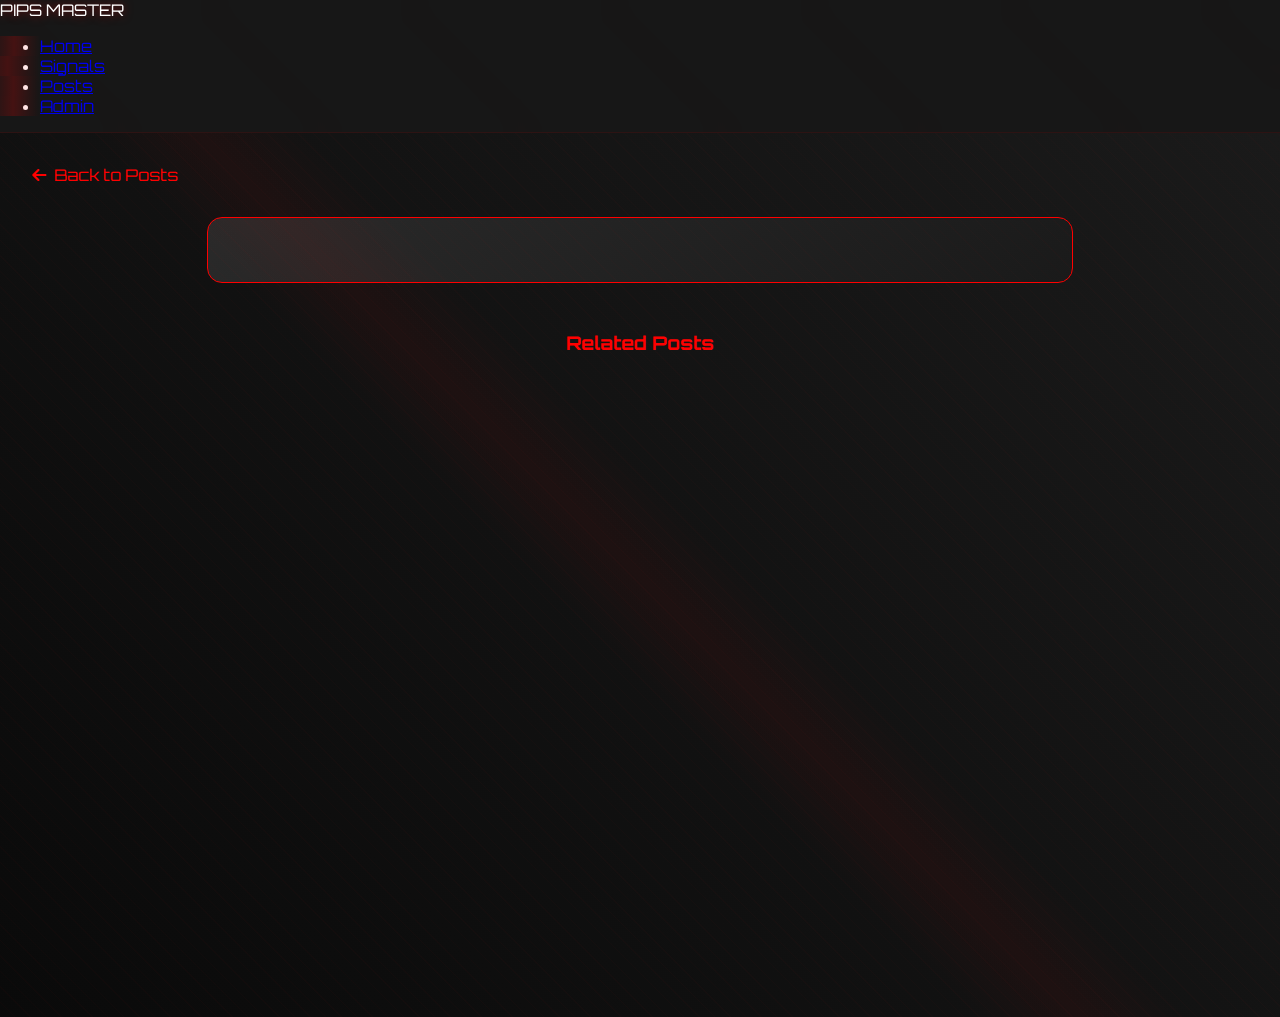
<file: pmas/blog-post.html>
<!DOCTYPE html>
<html lang="en">
<head>
    <meta charset="UTF-8">
    <meta name="viewport" content="width=device-width, initial-scale=1.0">
    <title>PIPS MASTER - Blog Post</title>
    <link href="https://fonts.googleapis.com/css2?family=Orbitron:wght@400;700&display=swap" rel="stylesheet">
    <link rel="stylesheet" href="styles.css">
    <link rel="stylesheet" href="https://cdnjs.cloudflare.com/ajax/libs/font-awesome/6.0.0/css/all.css">
</head>
<body>
    <!-- Navigation bar -->
    <nav class="navbar effectcss">
        <div class="logo">PIPS MASTER</div>
        <ul class="nav-links">
            <li><a href="index.html">Home</a></li>
            <li><a href="signals.html">Signals</a></li>
            <li><a href="blog.html" class="active">Posts</a></li>
            <li><a href="admin-login.html">Admin</a></li>
        </ul>
    </nav>

    <article class="blog-post-page">
        <div class="section-overlay"></div>
        
        <!-- Back Button -->
        <a href="blog.html" class="back-btn">
            <i class="fas fa-arrow-left"></i> Back to Posts
        </a>

        <!-- Blog Post Content -->
        <div class="blog-post-container" id="blogPost">
            <!-- Dynamically populated -->
        </div>

        <!-- Related Posts -->
        <div class="related-posts">
            <h3>Related Posts</h3>
            <div class="related-posts-grid" id="relatedPosts">
                <!-- Dynamically populated -->
            </div>
        </div>

        <!-- Loading Indicator -->
        <div class="loading-spinner">
            <div class="spinner"></div>
            <p>Loading post...</p>
        </div>
    </article>

    <script type="module" src="firebase-config.js"></script>
    <script type="module" src="blog-post.js"></script>
</body>
</html>
</file>
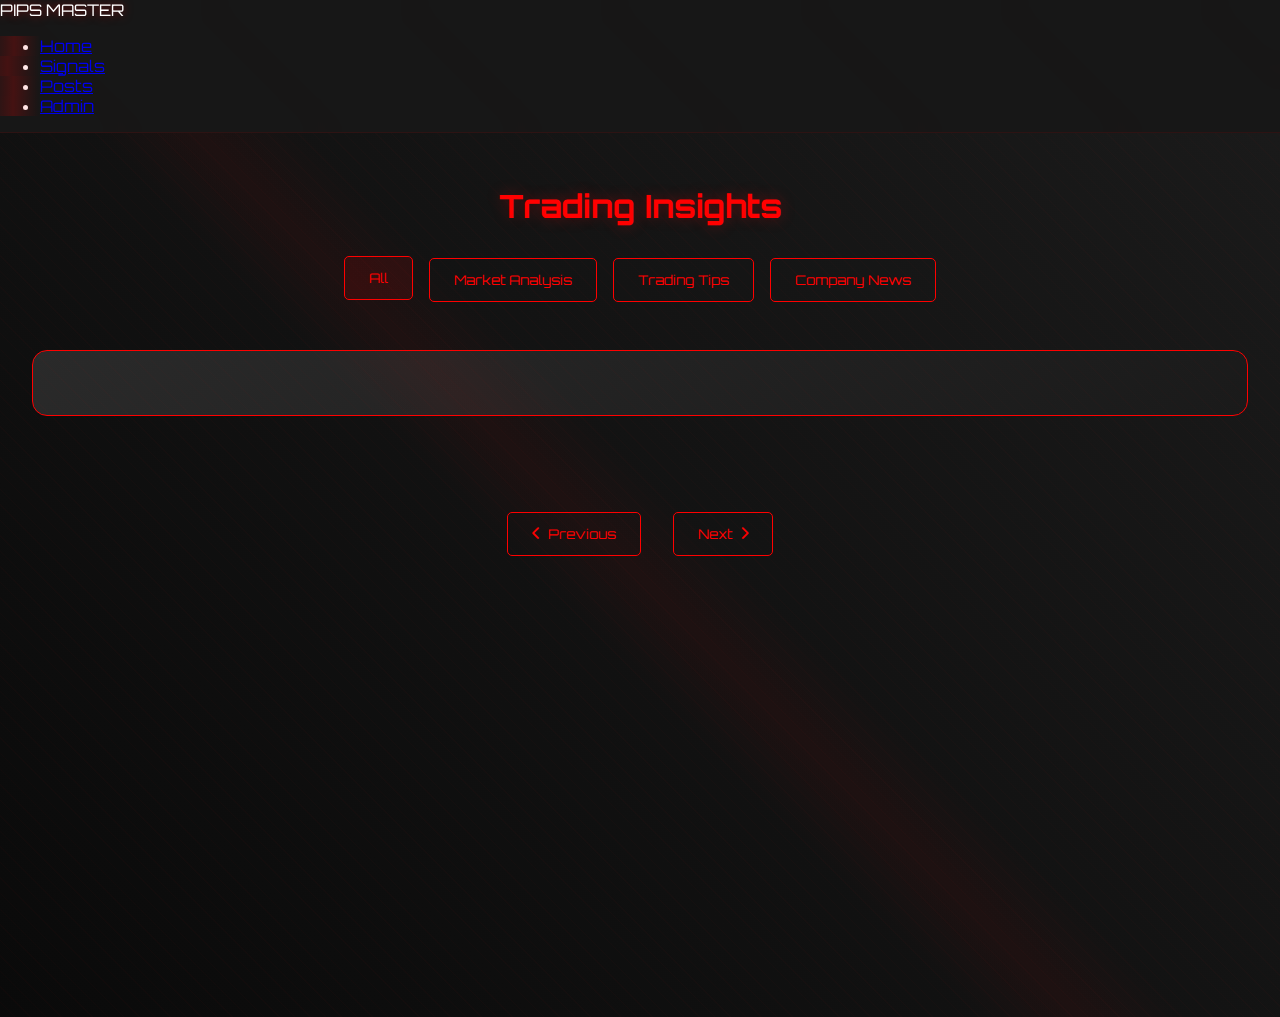
<file: pmas/blog.html>
<!DOCTYPE html>
<html lang="en">
<head>
    <meta charset="UTF-8">
    <meta name="viewport" content="width=device-width, initial-scale=1.0">
    <title>PIPS MASTER - Trading Insights</title>
    <link href="https://fonts.googleapis.com/css2?family=Orbitron:wght@400;700&display=swap" rel="stylesheet">
    <link rel="stylesheet" href="styles.css">
    <link rel="stylesheet" href="https://cdnjs.cloudflare.com/ajax/libs/font-awesome/6.0.0/css/all.css">
</head>
<body>
    <!-- Navigation bar -->
    <nav class="navbar effectcss">
        <div class="logo">PIPS MASTER</div>
        <ul class="nav-links">
            <li><a href="index.html">Home</a></li>
            <li><a href="signals.html">Signals</a></li>
            <li><a href="#" class="active">Posts</a></li>
            <li><a href="admin-login.html">Admin</a></li>
        </ul>
    </nav>

    <section class="blog-page">
        <div class="section-overlay"></div>
        
        <!-- Blog Header -->
        <div class="blog-header">
            <h1>Trading Insights</h1>
            <div class="blog-categories">
                <button class="category-btn active" data-category="all">All</button>
                <button class="category-btn" data-category="analysis">Market Analysis</button>
                <button class="category-btn" data-category="tips">Trading Tips</button>
                <button class="category-btn" data-category="news">Company News</button>
            </div>
        </div>

        <!-- Featured Post -->
        <div class="featured-post" id="featuredPost">
            <!-- Dynamically populated -->
        </div>

        <!-- Blog Grid -->
        <div class="blog-grid" id="blogGrid">
            <!-- Dynamically populated -->
        </div>

        <!-- Pagination -->
        <div class="pagination">
            <button class="pagination-btn" id="prevPage">
                <i class="fas fa-chevron-left"></i> Previous
            </button>
            <div class="page-numbers" id="pageNumbers">
                <!-- Dynamically populated -->
            </div>
            <button class="pagination-btn" id="nextPage">
                Next <i class="fas fa-chevron-right"></i>
            </button>
        </div>

        <!-- Loading Indicator -->
        <div class="loading-spinner">
            <div class="spinner"></div>
            <p>Loading posts...</p>
        </div>
    </section>

    <script type="module" src="firebase-config.js"></script>
    <script type="module" src="blog.js"></script>
</body>
</html>
</file>
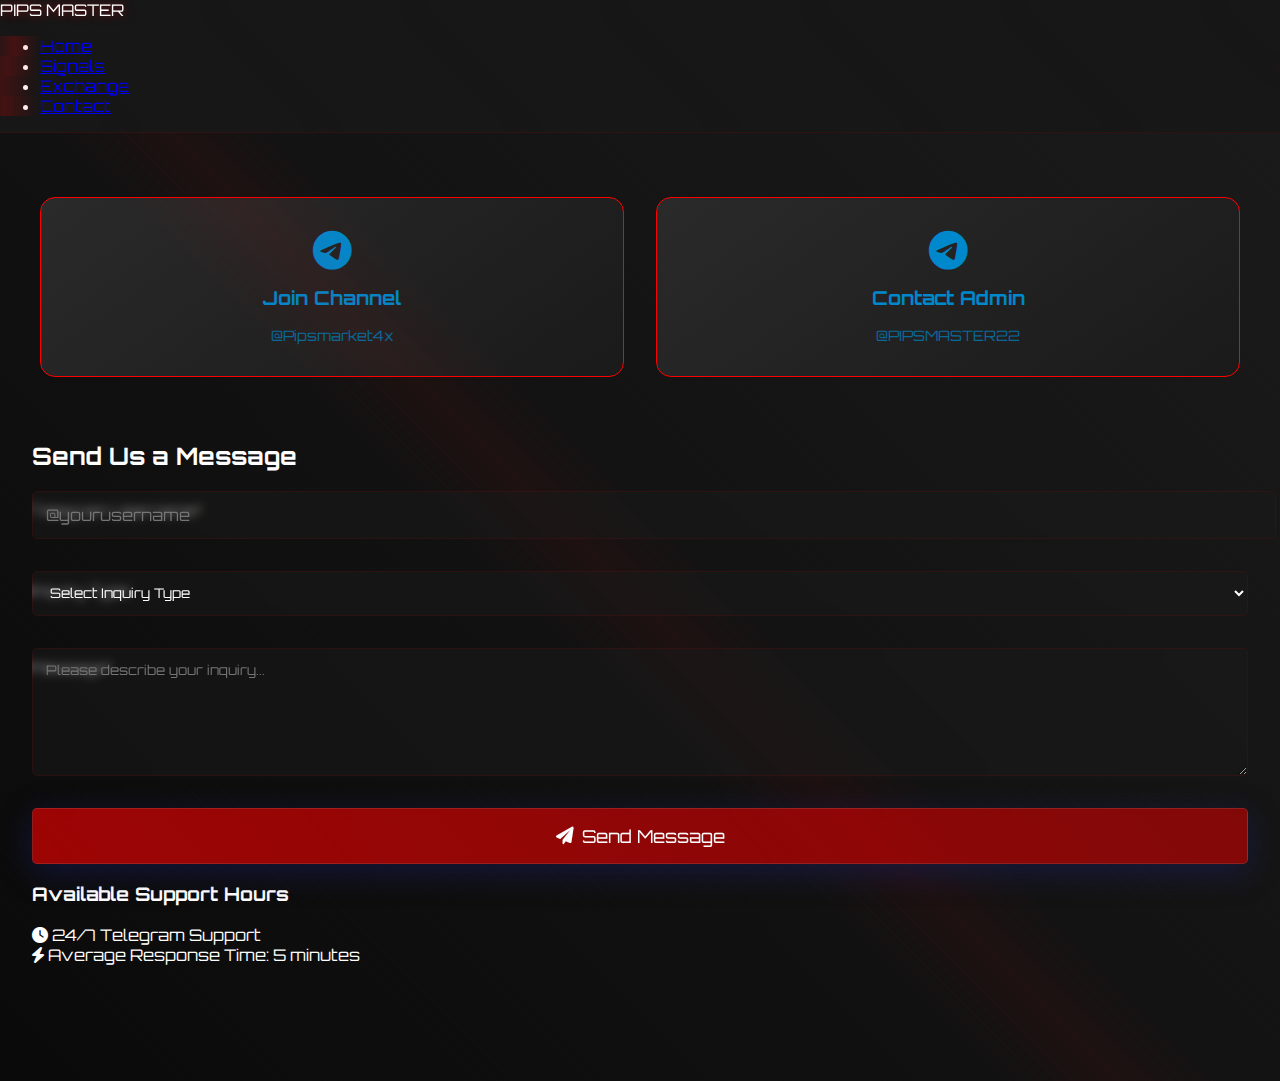
<file: pmas/contact.html>
<!DOCTYPE html>
<html lang="en">
<head>
    <meta charset="UTF-8">
    <meta name="viewport" content="width=device-width, initial-scale=1.0">
    <title>PIPS MASTER - Contact Us</title>
    <link href="https://fonts.googleapis.com/css2?family=Orbitron:wght@400;700&display=swap" rel="stylesheet">
    <link rel="stylesheet" href="styles.css">
    <link rel="stylesheet" href="https://cdnjs.cloudflare.com/ajax/libs/font-awesome/6.0.0/css/all.css">
</head>
<body>
    <!-- Navigation bar -->
    <nav class="navbar effectcss">
        <div class="logo">PIPS MASTER</div>
        <ul class="nav-links">
            <li><a href="index.html">Home</a></li>
            <li><a href="signals.html">Signals</a></li>
            <li><a href="exchange.html">Exchange</a></li>
            <li><a href="#" class="active">Contact</a></li>
        </ul>
    </nav>

    <section class="contact-page">
        <div class="section-overlay"></div>
        
        <!-- Quick Contact Options -->
        <div class="quick-contact">
            <a href="https://t.me/Pipsmarket4x" target="_blank" class="contact-option telegram">
                <i class="fab fa-telegram"></i>
                <span>Join Channel</span>
                <small>@Pipsmarket4x</small>
            </a>
            <a href="https://t.me/PIPSMASTER22" target="_blank" class="contact-option telegram">
                <i class="fab fa-telegram"></i>
                <span>Contact Admin</span>
                <small>@PIPSMASTER22</small>
            </a>
        </div>

        <!-- Inquiry Form -->
        <div class="inquiry-section">
            <h2>Send Us a Message</h2>
            <form id="inquiryForm" class="inquiry-form">
                <div class="form-group">
                    <label>Telegram Username*</label>
                    <input type="text" id="telegramUsername" required 
                           placeholder="@yourusername">
                </div>
                
                <div class="form-group">
                    <label>Inquiry Type</label>
                    <select id="inquiryType" required>
                        <option value="">Select Inquiry Type</option>
                        <option value="signals">Trading Signals</option>
                        <option value="account">Account Management</option>
                        <option value="exchange">Exchange Services</option>
                        <option value="support">Technical Support</option>
                        <option value="other">Other</option>
                    </select>
                </div>

                <div class="form-group">
                    <label>Message*</label>
                    <textarea id="message" rows="5" required 
                             placeholder="Please describe your inquiry..."></textarea>
                </div>

                <button type="submit" class="submit-btn">
                    <i class="fas fa-paper-plane"></i> Send Message
                </button>
            </form>
        </div>

        <!-- Contact Information -->
        <div class="contact-info">
            <h3>Available Support Hours</h3>
            <div class="support-hours">
                <div class="time-slot">
                    <i class="fas fa-clock"></i>
                    <span>24/7 Telegram Support</span>
                </div>
                <div class="response-time">
                    <i class="fas fa-bolt"></i>
                    <span>Average Response Time: 5 minutes</span>
                </div>
            </div>
        </div>
    </section>

    <script type="module" src="firebase-config.js"></script>
    <script type="module" src="contact.js"></script>
</body>
</html>
</file>
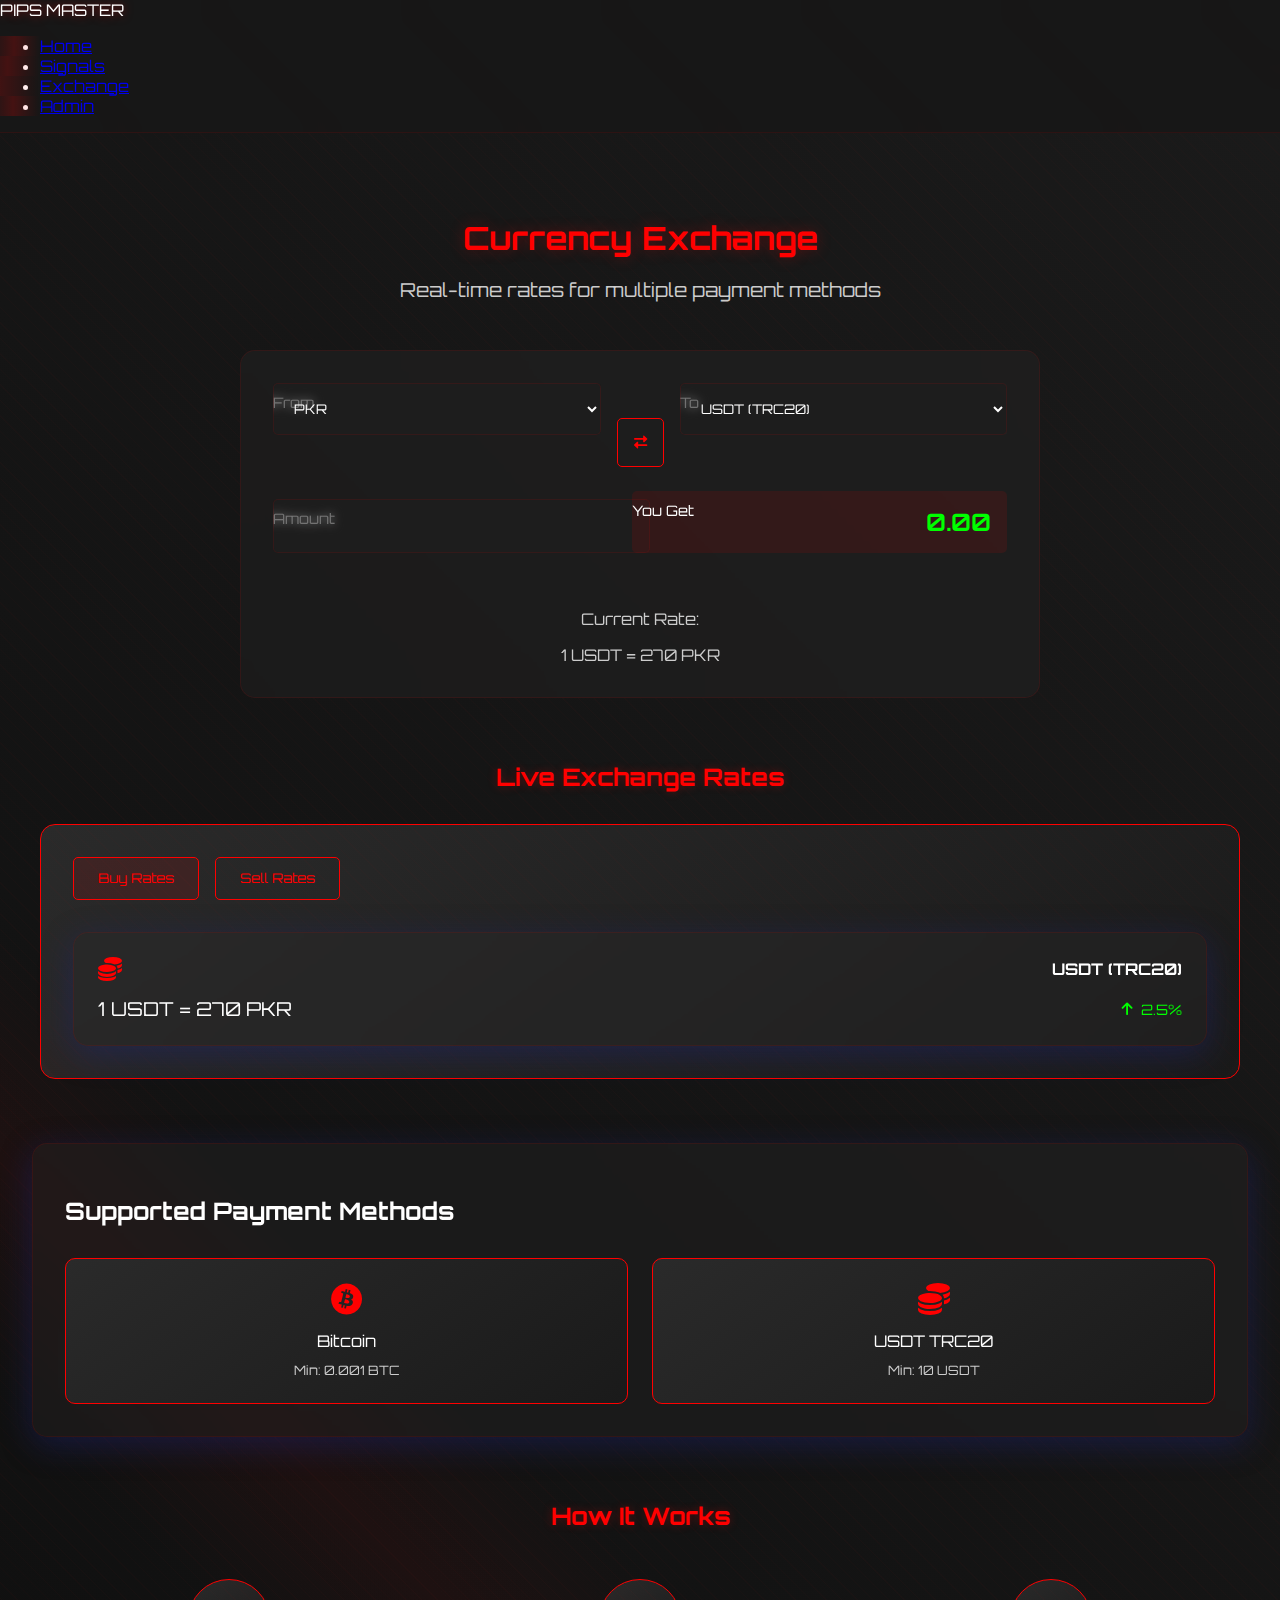
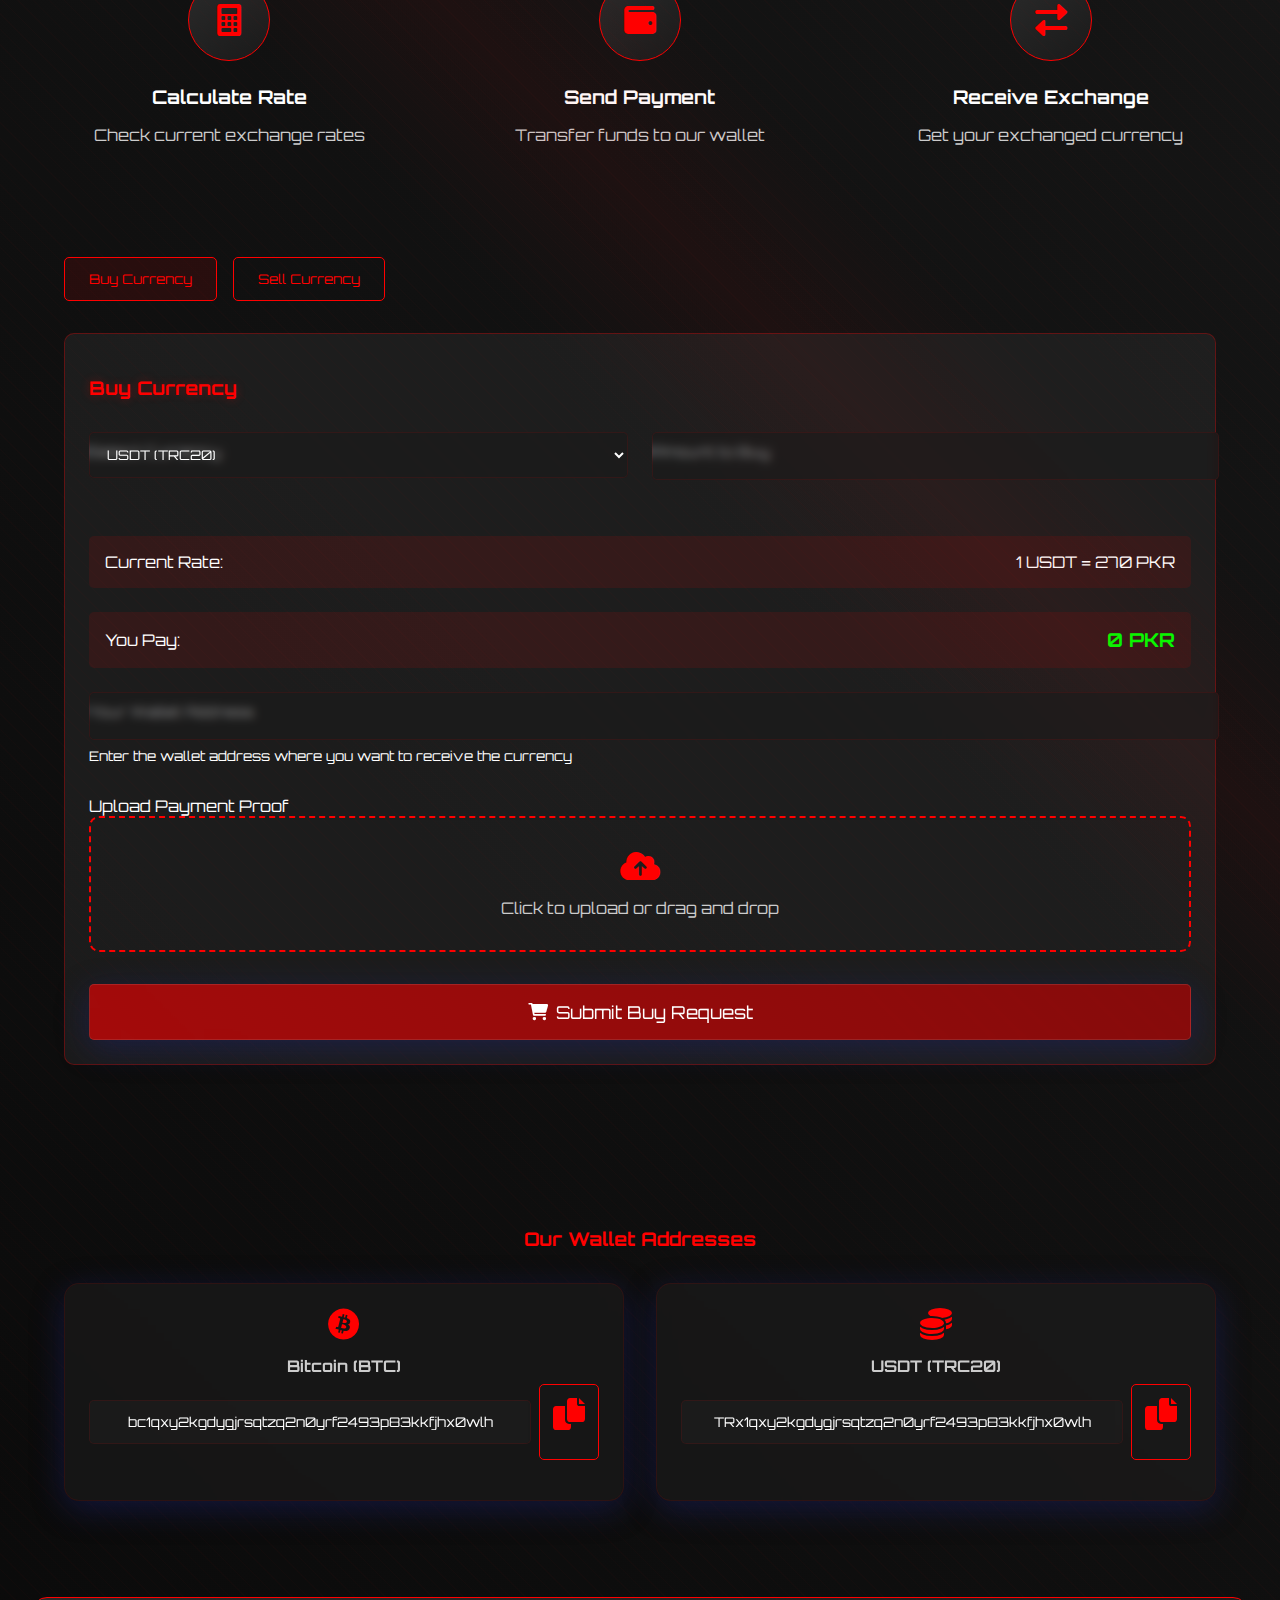
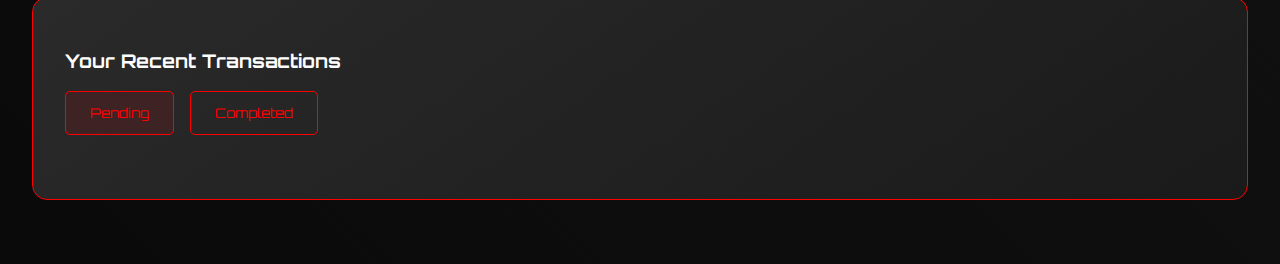
<file: pmas/exchange.html>
<!DOCTYPE html>
<html lang="en">
<head>
    <meta charset="UTF-8">
    <meta name="viewport" content="width=device-width, initial-scale=1.0">
    <title>PIPS MASTER - Exchange Rates</title>
    <link href="https://fonts.googleapis.com/css2?family=Orbitron:wght@400;700&display=swap" rel="stylesheet">
    <link rel="stylesheet" href="styles.css">
    <link rel="stylesheet" href="https://cdnjs.cloudflare.com/ajax/libs/font-awesome/6.0.0/css/all.css">
</head>
<body>
    <!-- Navigation bar -->
    <nav class="navbar effectcss">
        <div class="logo">PIPS MASTER</div>
        <ul class="nav-links">
            <li><a href="index.html">Home</a></li>
            <li><a href="signals.html">Signals</a></li>
            <li><a href="#" class="active">Exchange</a></li>
            <li><a href="admin-login.html">Admin</a></li>
        </ul>
    </nav>

    <section class="exchange-page">
        <div class="section-overlay"></div>
        
        <!-- Exchange Header -->
        <div class="exchange-header">
            <h1>Currency Exchange</h1>
            <p>Real-time rates for multiple payment methods</p>
        </div>

        <!-- Exchange Calculator -->
        <div class="exchange-calculator">
            <div class="calculator-container">
                <div class="exchange-form">
                    <div class="form-row">
                        <div class="form-group">
                            <label>From</label>
                            <select id="fromCurrency" required>
                                <option value="PKR">PKR</option>
                                <option value="USDT">USDT (TRC20)</option>
                                <option value="BTC">BTC</option>
                            </select>
                        </div>
                        <button class="swap-btn" id="swapCurrencies">
                            <i class="fas fa-exchange-alt"></i>
                        </button>
                        <div class="form-group">
                            <label>To</label>
                            <select id="toCurrency" required>
                                <option value="USDT">USDT (TRC20)</option>
                                <option value="PKR">PKR</option>
                                <option value="BTC">BTC</option>
                            </select>
                        </div>
                    </div>
                    <div class="form-row">
                        <div class="form-group">
                            <label>Amount</label>
                            <input type="number" id="amount" step="any" required>
                        </div>
                        <div class="form-group result">
                            <label>You Get</label>
                            <div class="result-amount" id="result">0.00</div>
                        </div>
                    </div>
                    <div class="rate-info">
                        <span>Current Rate:</span>
                        <span id="currentRate">1 USDT = 270 PKR</span>
                    </div>
                </div>
            </div>
        </div>

        <!-- Live Rates Table -->
        <div class="rates-section">
            <h2>Live Exchange Rates</h2>
            <div class="rates-container">
                <div class="rates-tabs">
                    <button class="tab-btn active" data-tab="buy">Buy Rates</button>
                    <button class="tab-btn" data-tab="sell">Sell Rates</button>
                </div>
                <div class="rates-content">
                    <div class="tab-content active" id="buyRates">
                        <div class="rate-card">
                            <div class="rate-header">
                                <i class="fas fa-coins"></i>
                                <span>USDT (TRC20)</span>
                            </div>
                            <div class="rate-body">
                                <div class="rate-value">1 USDT = 270 PKR</div>
                                <div class="rate-trend up">
                                    <i class="fas fa-arrow-up"></i>
                                    <span>2.5%</span>
                                </div>
                            </div>
                        </div>
                        <!-- More rate cards -->
                    </div>
                    <div class="tab-content" id="sellRates">
                        <!-- Sell rate cards will be populated here -->
                    </div>
                </div>
            </div>
        </div>

        <!-- Payment Methods -->
        <div class="payment-methods">
            <h2>Supported Payment Methods</h2>
            <div class="methods-grid">
                <div class="method-card">
                    <i class="fab fa-bitcoin"></i>
                    <span>Bitcoin</span>
                    <small>Min: 0.001 BTC</small>
                </div>
                <div class="method-card">
                    <i class="fas fa-coins"></i>
                    <span>USDT TRC20</span>
                    <small>Min: 10 USDT</small>
                </div>
                <!-- Add more payment methods -->
            </div>
        </div>

        <!-- Exchange Process -->
        <div class="exchange-process">
            <h2>How It Works</h2>
            <div class="process-steps">
                <div class="step">
                    <div class="step-icon">
                        <i class="fas fa-calculator"></i>
                    </div>
                    <h3>Calculate Rate</h3>
                    <p>Check current exchange rates</p>
                </div>
                <div class="step">
                    <div class="step-icon">
                        <i class="fas fa-wallet"></i>
                    </div>
                    <h3>Send Payment</h3>
                    <p>Transfer funds to our wallet</p>
                </div>
                <div class="step">
                    <div class="step-icon">
                        <i class="fas fa-exchange-alt"></i>
                    </div>
                    <h3>Receive Exchange</h3>
                    <p>Get your exchanged currency</p>
                </div>
            </div>
        </div>

        <!-- Add this after the exchange calculator section -->
        <section class="transaction-section">
            <div class="transaction-tabs">
                <button class="tab-btn active" data-tab="buy">Buy Currency</button>
                <button class="tab-btn" data-tab="sell">Sell Currency</button>
            </div>

            <!-- Buy Form -->
            <div class="transaction-content active" id="buyForm">
                <div class="transaction-card">
                    <h3>Buy Currency</h3>
                    <form id="buyRequestForm" class="transaction-form">
                        <div class="form-row">
                            <div class="form-group">
                                <label>Select Currency</label>
                                <select id="buyCurrency" required>
                                    <option value="USDT">USDT (TRC20)</option>
                                    <option value="BTC">Bitcoin</option>
                                </select>
                            </div>
                            <div class="form-group">
                                <label>Amount to Buy</label>
                                <input type="number" id="buyAmount" step="any" required>
                            </div>
                        </div>
                        <div class="rate-display">
                            <span>Current Rate:</span>
                            <span id="buyRate">1 USDT = 270 PKR</span>
                        </div>
                        <div class="total-amount">
                            <span>You Pay:</span>
                            <span id="totalPay">0 PKR</span>
                        </div>
                        <div class="form-group">
                            <label>Your Wallet Address</label>
                            <input type="text" id="receivingWallet" required>
                            <small>Enter the wallet address where you want to receive the currency</small>
                        </div>
                        <div class="payment-proof">
                            <label>Upload Payment Proof</label>
                            <div class="upload-area" id="buyProofUpload">
                                <i class="fas fa-cloud-upload-alt"></i>
                                <span>Click to upload or drag and drop</span>
                                <input type="file" accept="image/*" required>
                            </div>
                        </div>
                        <button type="submit" class="submit-btn">
                            <i class="fas fa-shopping-cart"></i> Submit Buy Request
                        </button>
                    </form>
                </div>
            </div>

            <!-- Sell Form -->
            <div class="transaction-content" id="sellForm">
                <div class="transaction-card">
                    <h3>Sell Currency</h3>
                    <form id="sellRequestForm" class="transaction-form">
                        <div class="form-row">
                            <div class="form-group">
                                <label>Select Currency</label>
                                <select id="sellCurrency" required>
                                    <option value="USDT">USDT (TRC20)</option>
                                    <option value="BTC">Bitcoin</option>
                                </select>
                            </div>
                            <div class="form-group">
                                <label>Amount to Sell</label>
                                <input type="number" id="sellAmount" step="any" required>
                            </div>
                        </div>
                        <div class="rate-display">
                            <span>Current Rate:</span>
                            <span id="sellRate">1 USDT = 268 PKR</span>
                        </div>
                        <div class="total-amount">
                            <span>You Receive:</span>
                            <span id="totalReceive">0 PKR</span>
                        </div>
                        <div class="form-group">
                            <label>Your Bank Details</label>
                            <select id="bankType" required>
                                <option value="">Select Bank/Payment Method</option>
                                <option value="bank">Bank Transfer</option>
                                <option value="jazzcash">JazzCash</option>
                                <option value="easypaisa">EasyPaisa</option>
                            </select>
                        </div>
                        <div class="form-group">
                            <label>Account Number/IBAN</label>
                            <input type="text" id="accountNumber" required>
                        </div>
                        <div class="form-group">
                            <label>Account Holder Name</label>
                            <input type="text" id="accountName" required>
                        </div>
                        <div class="payment-proof">
                            <label>Upload Transaction Proof</label>
                            <div class="upload-area" id="sellProofUpload">
                                <i class="fas fa-cloud-upload-alt"></i>
                                <span>Click to upload or drag and drop</span>
                                <input type="file" accept="image/*" required>
                            </div>
                        </div>
                        <button type="submit" class="submit-btn">
                            <i class="fas fa-dollar-sign"></i> Submit Sell Request
                        </button>
                    </form>
                </div>
            </div>
        </section>

        <!-- Add this section to display company wallet addresses -->
        <section class="company-wallets">
            <h3>Our Wallet Addresses</h3>
            <div class="wallet-grid">
                <div class="wallet-card">
                    <i class="fab fa-bitcoin"></i>
                    <span class="wallet-label">Bitcoin (BTC)</span>
                    <div class="wallet-address">
                        <input type="text" value="bc1qxy2kgdygjrsqtzq2n0yrf2493p83kkfjhx0wlh" readonly>
                        <button class="copy-btn" data-clipboard-text="bc1qxy2kgdygjrsqtzq2n0yrf2493p83kkfjhx0wlh">
                            <i class="fas fa-copy"></i>
                        </button>
                    </div>
                </div>
                <div class="wallet-card">
                    <i class="fas fa-coins"></i>
                    <span class="wallet-label">USDT (TRC20)</span>
                    <div class="wallet-address">
                        <input type="text" value="TRx1qxy2kgdygjrsqtzq2n0yrf2493p83kkfjhx0wlh" readonly>
                        <button class="copy-btn" data-clipboard-text="TRx1qxy2kgdygjrsqtzq2n0yrf2493p83kkfjhx0wlh">
                            <i class="fas fa-copy"></i>
                        </button>
                    </div>
                </div>
            </div>
        </section>

        <!-- Add this section for users to see their own transactions -->
        <section class="user-transactions">
            <h3>Your Recent Transactions</h3>
            <div class="transactions-container">
                <div class="transaction-tabs">
                    <button class="tab-btn active" data-tab="pending">Pending</button>
                    <button class="tab-btn" data-tab="completed">Completed</button>
                </div>
                
                <div class="transaction-list" id="userTransactions">
                    <!-- Only user's transactions will be shown here -->
                </div>
            </div>
        </section>
    </section>

    <script type="module" src="firebase-config.js"></script>
    <script type="module" src="exchange.js"></script>
</body>
</html>
</file>
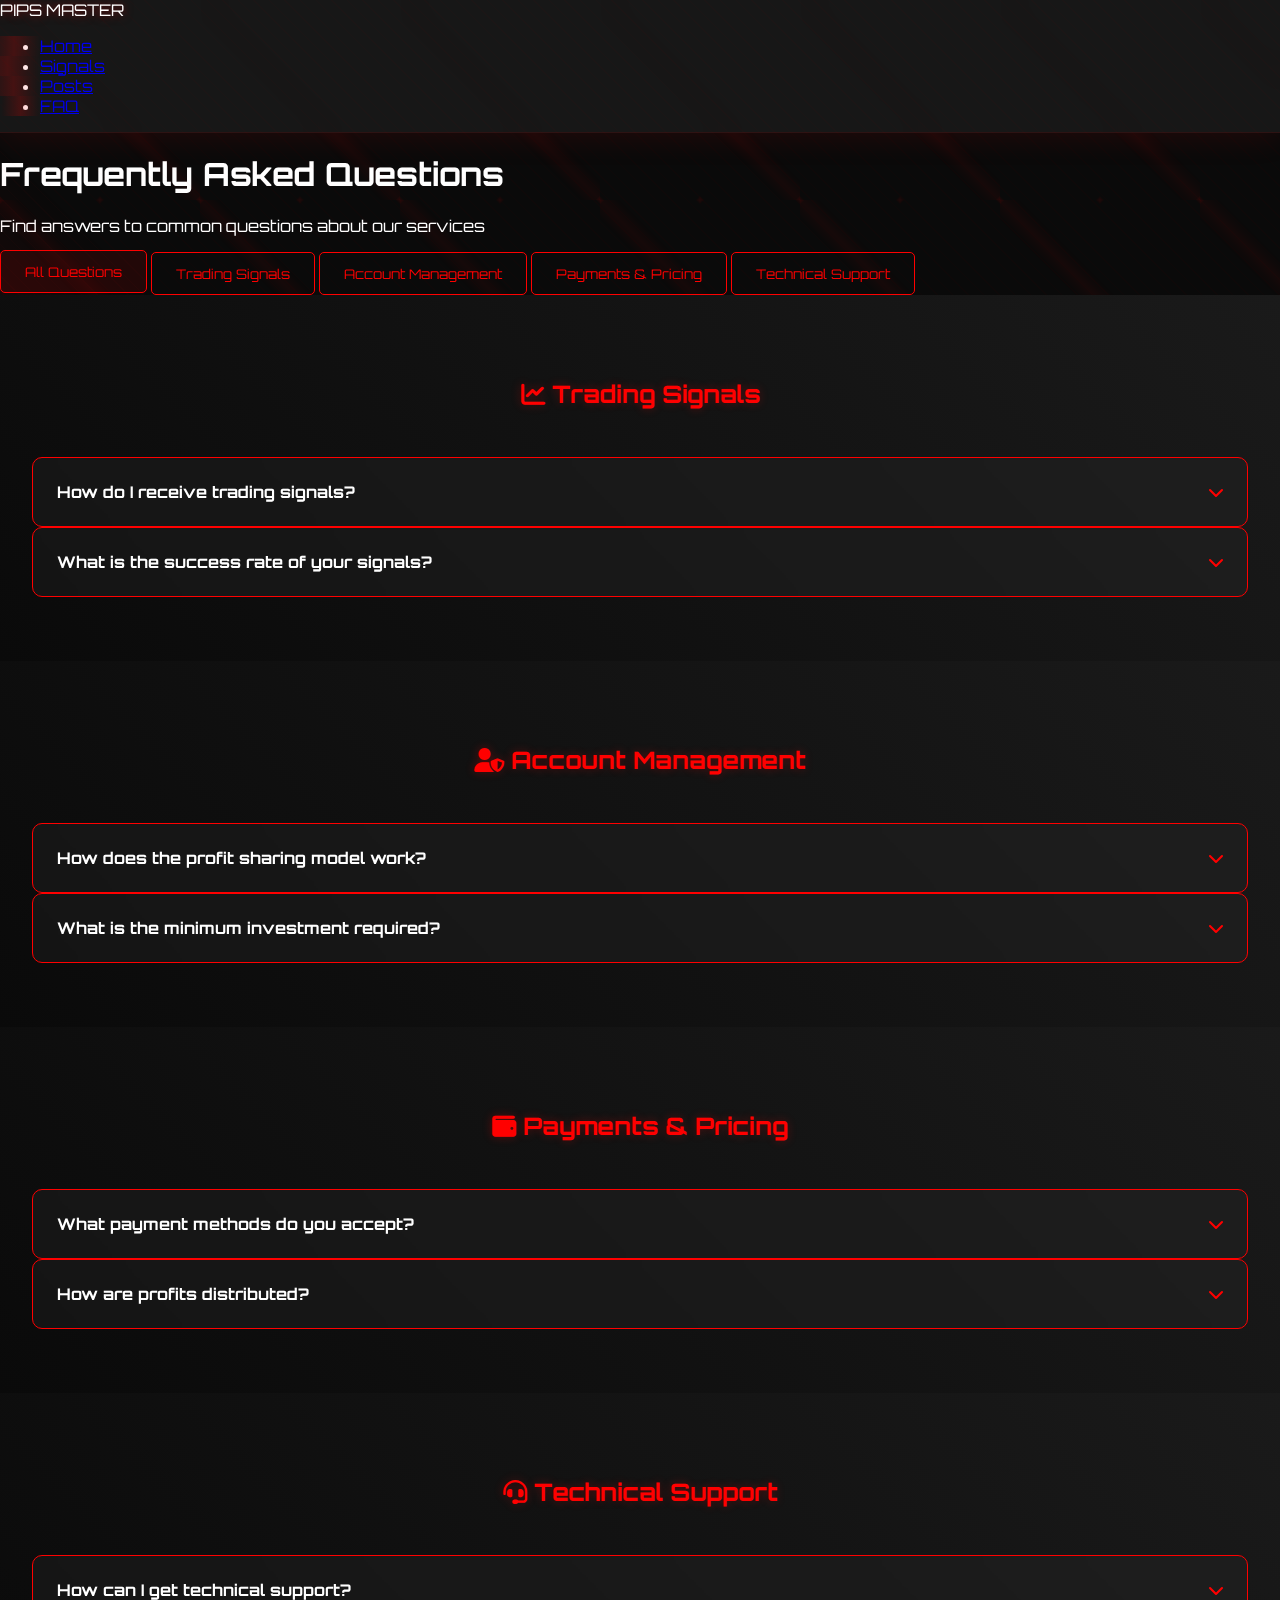
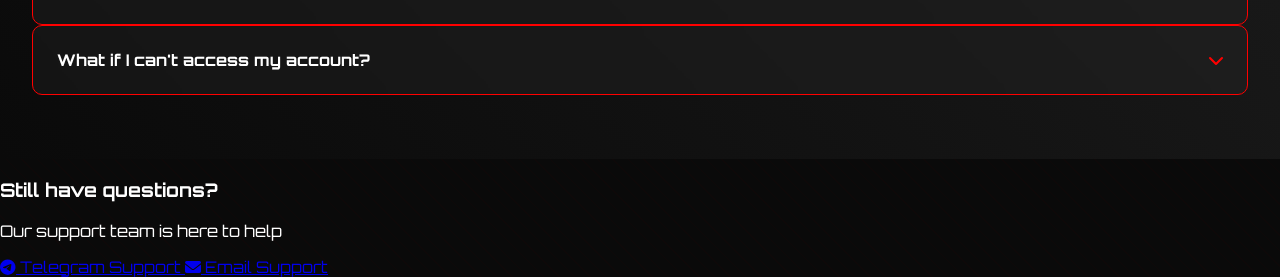
<file: pmas/faq.html>
<!DOCTYPE html>
<html lang="en">
<head>
    <meta charset="UTF-8">
    <meta name="viewport" content="width=device-width, initial-scale=1.0">
    <title>PIPS MASTER - FAQ</title>
    <link href="https://fonts.googleapis.com/css2?family=Orbitron:wght@400;700&display=swap" rel="stylesheet">
    <link rel="stylesheet" href="styles.css">
    <link rel="stylesheet" href="https://cdnjs.cloudflare.com/ajax/libs/font-awesome/6.0.0/css/all.css">
</head>
<body>
    <!-- Navigation bar -->
    <nav class="navbar effectcss">
        <div class="logo">PIPS MASTER</div>
        <ul class="nav-links">
            <li><a href="index.html">Home</a></li>
            <li><a href="signals.html">Signals</a></li>
            <li><a href="blog.html">Posts</a></li>
            <li><a href="#" class="active">FAQ</a></li>
        </ul>
    </nav>

    <section class="faq-page">
        <div class="section-overlay"></div>
        
        <!-- FAQ Header -->
        <div class="faq-header">
            <h1>Frequently Asked Questions</h1>
            <p>Find answers to common questions about our services</p>
        </div>

        <!-- FAQ Categories -->
        <div class="faq-categories">
            <button class="category-btn active" data-category="all">All Questions</button>
            <button class="category-btn" data-category="signals">Trading Signals</button>
            <button class="category-btn" data-category="account">Account Management</button>
            <button class="category-btn" data-category="payment">Payments & Pricing</button>
            <button class="category-btn" data-category="technical">Technical Support</button>
        </div>

        <!-- FAQ Content -->
        <div class="faq-content">
            <!-- Trading Signals Section -->
            <div class="faq-section" data-category="signals">
                <h2><i class="fas fa-chart-line"></i> Trading Signals</h2>
                <div class="faq-grid">
                    <div class="faq-item">
                        <div class="faq-question">
                            <span>How do I receive trading signals?</span>
                            <i class="fas fa-chevron-down"></i>
                        </div>
                        <div class="faq-answer">
                            <p>Trading signals are delivered instantly through our Telegram channel. Each signal includes:</p>
                            <ul>
                                <li>Entry price points</li>
                                <li>Multiple take profit levels</li>
                                <li>Stop loss recommendations</li>
                                <li>Technical analysis explanation</li>
                            </ul>
                        </div>
                    </div>

                    <div class="faq-item">
                        <div class="faq-question">
                            <span>What is the success rate of your signals?</span>
                            <i class="fas fa-chevron-down"></i>
                        </div>
                        <div class="faq-answer">
                            <p>Our signals maintain an average success rate of 85%. However, we always emphasize proper risk management and recommend following our suggested position sizing.</p>
                        </div>
                    </div>
                </div>
            </div>

            <!-- Account Management Section -->
            <div class="faq-section" data-category="account">
                <h2><i class="fas fa-user-shield"></i> Account Management</h2>
                <div class="faq-grid">
                    <div class="faq-item">
                        <div class="faq-question">
                            <span>How does the profit sharing model work?</span>
                            <i class="fas fa-chevron-down"></i>
                        </div>
                        <div class="faq-answer">
                            <p>Our profit-sharing model works on a 50-50 basis:</p>
                            <ul>
                                <li>We only earn when your account profits</li>
                                <li>Profit calculations are done monthly</li>
                                <li>No hidden fees or charges</li>
                                <li>Complete transparency in reporting</li>
                            </ul>
                        </div>
                    </div>

                    <div class="faq-item">
                        <div class="faq-question">
                            <span>What is the minimum investment required?</span>
                            <i class="fas fa-chevron-down"></i>
                        </div>
                        <div class="faq-answer">
                            <p>The minimum investment for account management is $1,000. This ensures adequate capital for proper risk management and optimal trading performance.</p>
                        </div>
                    </div>
                </div>
            </div>

            <!-- Payments & Pricing Section -->
            <div class="faq-section" data-category="payment">
                <h2><i class="fas fa-wallet"></i> Payments & Pricing</h2>
                <div class="faq-grid">
                    <div class="faq-item">
                        <div class="faq-question">
                            <span>What payment methods do you accept?</span>
                            <i class="fas fa-chevron-down"></i>
                        </div>
                        <div class="faq-answer">
                            <p>We accept multiple payment methods including:</p>
                            <ul>
                                <li>Cryptocurrencies (BTC, USDT)</li>
                                <li>E-wallets (Skrill, Neteller)</li>
                                <li>Local payment methods (PayTM, UPI, JazzCash)</li>
                                <li>Bank transfers</li>
                            </ul>
                        </div>
                    </div>

                    <div class="faq-item">
                        <div class="faq-question">
                            <span>How are profits distributed?</span>
                            <i class="fas fa-chevron-down"></i>
                        </div>
                        <div class="faq-answer">
                            <p>Profit distribution occurs monthly. You'll receive detailed reports of all trading activities and profits generated. Withdrawals can be processed through your preferred payment method.</p>
                        </div>
                    </div>
                </div>
            </div>

            <!-- Technical Support Section -->
            <div class="faq-section" data-category="technical">
                <h2><i class="fas fa-headset"></i> Technical Support</h2>
                <div class="faq-grid">
                    <div class="faq-item">
                        <div class="faq-question">
                            <span>How can I get technical support?</span>
                            <i class="fas fa-chevron-down"></i>
                        </div>
                        <div class="faq-answer">
                            <p>Technical support is available through multiple channels:</p>
                            <ul>
                                <li>24/7 Telegram support</li>
                                <li>Email support</li>
                                <li>Live chat during business hours</li>
                                <li>Direct phone support for premium clients</li>
                            </ul>
                        </div>
                    </div>

                    <div class="faq-item">
                        <div class="faq-question">
                            <span>What if I can't access my account?</span>
                            <i class="fas fa-chevron-down"></i>
                        </div>
                        <div class="faq-answer">
                            <p>If you're having trouble accessing your account, contact our support team immediately. We have dedicated staff to help resolve access issues quickly and securely.</p>
                        </div>
                    </div>
                </div>
            </div>
        </div>

        <!-- Contact Support -->
        <div class="faq-support">
            <h3>Still have questions?</h3>
            <p>Our support team is here to help</p>
            <div class="support-options">
                <a href="#" class="support-btn">
                    <i class="fab fa-telegram"></i>
                    Telegram Support
                </a>
                <a href="#" class="support-btn">
                    <i class="fas fa-envelope"></i>
                    Email Support
                </a>
            </div>
        </div>
    </section>

    <script type="module" src="firebase-config.js"></script>
    <script type="module" src="faq.js"></script>
</body>
</html>
</file>
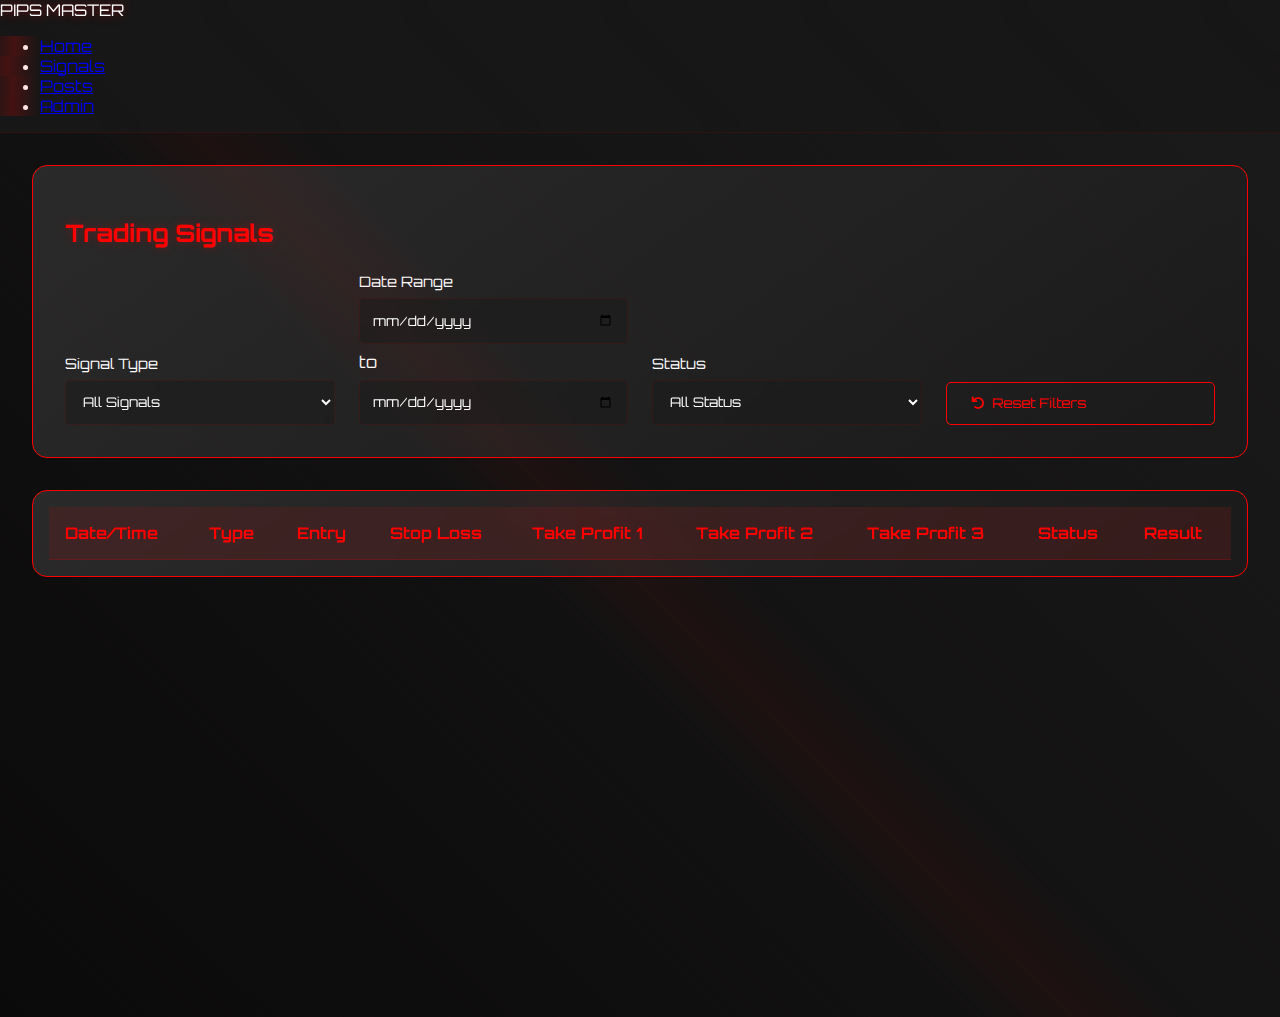
<file: pmas/signals.html>
<!DOCTYPE html>
<html lang="en">
<head>
    <meta charset="UTF-8">
    <meta name="viewport" content="width=device-width, initial-scale=1.0">
    <title>PIPS MASTER - Trading Signals</title>
    <link href="https://fonts.googleapis.com/css2?family=Orbitron:wght@400;700&display=swap" rel="stylesheet">
    <link rel="stylesheet" href="styles.css">
    <link rel="stylesheet" href="https://cdnjs.cloudflare.com/ajax/libs/font-awesome/6.0.0/css/all.css">
</head>
<body>
    <!-- Navigation bar -->
    <nav class="navbar effectcss">
        <div class="logo">PIPS MASTER</div>
        <ul class="nav-links">
            <li><a href="index.html">Home</a></li>
            <li><a href="#" class="active">Signals</a></li>
            <li><a href="posts.html">Posts</a></li>
            <li><a href="admin-login.html">Admin</a></li>
        </ul>
    </nav>

    <section class="signals-page">
        <div class="section-overlay"></div>
        
        <!-- Filters Section -->
        <div class="signals-filters">
            <h2>Trading Signals</h2>
            <div class="filter-controls">
                <div class="filter-group">
                    <label>Signal Type</label>
                    <select id="typeFilter">
                        <option value="all">All Signals</option>
                        <option value="BUY">Buy Only</option>
                        <option value="SELL">Sell Only</option>
                    </select>
                </div>
                <div class="filter-group">
                    <label>Date Range</label>
                    <input type="date" id="dateFrom">
                    <span>to</span>
                    <input type="date" id="dateTo">
                </div>
                <div class="filter-group">
                    <label>Status</label>
                    <select id="statusFilter">
                        <option value="all">All Status</option>
                        <option value="active">Active</option>
                        <option value="completed">Completed</option>
                        <option value="cancelled">Cancelled</option>
                    </select>
                </div>
                <button id="resetFilters" class="reset-btn">
                    <i class="fas fa-undo"></i> Reset Filters
                </button>
            </div>
        </div>

        <!-- Signals Table -->
        <div class="signals-table-container">
            <table class="signals-table">
                <thead>
                    <tr>
                        <th>Date/Time</th>
                        <th>Type</th>
                        <th>Entry</th>
                        <th>Stop Loss</th>
                        <th>Take Profit 1</th>
                        <th>Take Profit 2</th>
                        <th>Take Profit 3</th>
                        <th>Status</th>
                        <th>Result</th>
                    </tr>
                </thead>
                <tbody id="signalsTableBody">
                    <!-- Signals will be inserted here dynamically -->
                </tbody>
            </table>
        </div>

        <!-- Loading Indicator -->
        <div class="loading-spinner">
            <div class="spinner"></div>
            <p>Loading signals...</p>
        </div>
    </section>

    <script type="module" src="firebase-config.js"></script>
    <script type="module" src="signals.js"></script>
</body>
</html>
</file>
<file: pmas/styles.css>
/* Keeping existing navbar styles... */

/* Global Styles */
body {
    margin: 0;
    padding: 0;
    background-color: #0a0a0a;
    color: #ffffff;
    font-family: 'Orbitron', sans-serif;
    position: relative;
}

/* Mechanical Grid Background */
body::before {
    content: '';
    position: fixed;
    top: 0;
    left: 0;
    width: 100%;
    height: 100%;
    background: 
        linear-gradient(90deg, transparent 95%, var(--grid-color) 95%),
        linear-gradient(0deg, transparent 95%, var(--grid-color) 95%);
    background-size: var(--grid-size) var(--grid-size);
    z-index: -2;
}

/* Animated Circuit Lines */
body::after {
    content: '';
    position: fixed;
    top: 0;
    left: 0;
    width: 100%;
    height: 100%;
    background: 
        radial-gradient(circle at 50% 50%, transparent 95%, rgba(255, 0, 0, 0.1) 100%),
        linear-gradient(45deg, transparent 45%, rgba(255, 0, 0, 0.05) 50%, transparent 55%);
    background-size: 100px 100px, 200px 200px;
    animation: circuitMove 20s linear infinite;
    z-index: -1;
}

/* Mechanical Corner Decorations */
.corner-decoration {
    position: fixed;
    width: 100px;
    height: 100px;
    pointer-events: none;
}

.corner-decoration::before,
.corner-decoration::after {
    content: '';
    position: absolute;
    background: linear-gradient(45deg, #ff0000, transparent);
}

.corner-decoration.top-left {
    top: 0;
    left: 0;
}

.corner-decoration.top-right {
    top: 0;
    right: 0;
    transform: scaleX(-1);
}

.corner-decoration.bottom-left {
    bottom: 0;
    left: 0;
    transform: scaleY(-1);
}

.corner-decoration.bottom-right {
    bottom: 0;
    right: 0;
    transform: scale(-1);
}

/* Section Background Enhancement */
.hero,
.signals-section,
.chart-section,
.blog-section {
    position: relative;
    overflow: hidden;
}

.section-overlay {
    position: absolute;
    top: 0;
    left: 0;
    width: 100%;
    height: 100%;
    background: 
        linear-gradient(45deg, transparent 45%, rgba(255, 0, 0, 0.05) 50%, transparent 55%),
        repeating-linear-gradient(
            45deg,
            transparent,
            transparent 10px,
            rgba(255, 0, 0, 0.02) 10px,
            rgba(255, 0, 0, 0.02) 11px
        );
    pointer-events: none;
}

/* Animations */
@keyframes circuitMove {
    0% {
        background-position: 0 0, 0 0;
    }
    100% {
        background-position: 100px 100px, 200px 200px;
    }
}

/* Glowing Effect for Elements */
.navbar,
.signal-card,
.blog-card,
.chart-container {
    position: relative;
}

.glow-effect {
    position: absolute;
    top: 0;
    left: 0;
    width: 100%;
    height: 100%;
    border-radius: inherit;
    pointer-events: none;
    animation: glowPulse 2s ease-in-out infinite;
}

@keyframes glowPulse {
    0%, 100% {
        box-shadow: 0 0 10px rgba(255, 0, 0, 0.2);
    }
    50% {
        box-shadow: 0 0 20px rgba(255, 0, 0, 0.4);
    }
}

/* Responsive Adjustments */
@media (max-width: 768px) {
    :root {
        --grid-size: 20px;
    }
    
    .corner-decoration {
        width: 50px;
        height: 50px;
    }
}

/* Hero Section */
.hero {
    height: 80vh;
    display: flex;
    flex-direction: column;
    justify-content: center;
    align-items: center;
    text-align: center;
    background: linear-gradient(rgba(0, 0, 0, 0.7), rgba(0, 0, 0, 0.7)),
                url('gold-background.jpg') center/cover;
    padding: 0 20px;
}

.hero h1 {
    font-size: 3rem;
    margin-bottom: 1rem;
    color: #ff0000;
    text-shadow: 0 0 15px rgba(255, 0, 0, 0.5);
}

.hero p {
    font-size: 1.5rem;
    margin-bottom: 2rem;
    color: #ffffff;
}

.cta-button {
    padding: 1rem 2rem;
    font-size: 1.2rem;
    background: linear-gradient(45deg, #ff0000, #cc0000);
    border: none;
    color: white;
    border-radius: 5px;
    cursor: pointer;
    font-family: 'Orbitron', sans-serif;
    transition: transform 0.3s ease;
}

.cta-button:hover {
    transform: scale(1.05);
    box-shadow: 0 0 20px rgba(255, 0, 0, 0.4);
}

/* Signals Section */
.signals-section {
    padding: 4rem 2rem;
}

.signals-section h2 {
    text-align: center;
    color: #ff0000;
    margin-bottom: 2rem;
}

.signals-container {
    max-width: 1200px;
    margin: 0 auto;
    display: grid;
    grid-template-columns: repeat(auto-fit, minmax(300px, 1fr));
    gap: 2rem;
}

.signal-card {
    background: linear-gradient(45deg, #1a1a1a, #2a2a2a);
    border-radius: 10px;
    padding: 1.5rem;
    border: 1px solid #ff0000;
    box-shadow: 0 0 15px rgba(255, 0, 0, 0.2);
}

.signal-header {
    display: flex;
    justify-content: space-between;
    margin-bottom: 1rem;
}

.asset {
    font-weight: bold;
    color: #ff0000;
}

.timestamp {
    color: #00ff00;
}

.signal-body {
    display: flex;
    flex-direction: column;
    gap: 1rem;
}

.signal-type {
    padding: 0.5rem;
    text-align: center;
    border-radius: 5px;
    font-weight: bold;
}

.signal-type.buy {
    background-color: rgba(0, 255, 0, 0.2);
    color: #00ff00;
}

.signal-details {
    display: grid;
    gap: 0.5rem;
}

.signal-details p {
    margin: 0;
    display: flex;
    justify-content: space-between;
}

.signal-status {
    text-align: center;
    color: #00ff00;
    font-weight: bold;
}

/* Stats Section */
.stats-section {
    padding: 3rem 2rem;
    background: linear-gradient(45deg, #1a1a1a, #2a2a2a);
}

.stats-container {
    max-width: 1200px;
    margin: 0 auto;
    display: flex;
    justify-content: center;
    gap: 2rem;
}

.stat-card {
    background: linear-gradient(145deg, #2a2a2a, #1a1a1a);
    border-radius: 15px;
    padding: 2rem;
    text-align: center;
    border: 1px solid #ff0000;
    box-shadow: 0 0 20px rgba(255, 0, 0, 0.2);
    min-width: 300px;
    position: relative;
    overflow: hidden;
}

.stat-card::before {
    content: '';
    position: absolute;
    top: 0;
    left: -100%;
    width: 100%;
    height: 100%;
    background: linear-gradient(
        90deg,
        transparent,
        rgba(255, 0, 0, 0.1),
        transparent
    );
    animation: shine 3s infinite;
}

@keyframes shine {
    to {
        left: 100%;
    }
}

.stat-icon {
    font-size: 2.5rem;
    color: #ff0000;
    margin-bottom: 1rem;
}

.stat-content {
    margin-bottom: 1.5rem;
}

.stat-number {
    font-size: 2.5rem;
    font-weight: bold;
    color: #ffffff;
    text-shadow: 0 0 10px rgba(255, 0, 0, 0.3);
    margin-bottom: 0.5rem;
}

.stat-label {
    color: #cccccc;
    font-size: 1.1rem;
}

.join-telegram {
    display: inline-block;
    padding: 0.8rem 1.5rem;
    background: linear-gradient(45deg, #ff0000, #cc0000);
    color: white;
    text-decoration: none;
    border-radius: 5px;
    font-weight: bold;
    transition: transform 0.3s ease, box-shadow 0.3s ease;
}

.join-telegram:hover {
    transform: translateY(-2px);
    box-shadow: 0 5px 15px rgba(255, 0, 0, 0.4);
}

/* Chart Section */
.chart-section {
    padding: 4rem 2rem;
    background: linear-gradient(45deg, #0a0a0a, #1a1a1a);
}

.chart-section h2 {
    text-align: center;
    color: #ff0000;
    margin-bottom: 2rem;
    text-shadow: 0 0 10px rgba(255, 0, 0, 0.3);
}

.chart-container {
    max-width: 1200px;
    margin: 0 auto;
    background: linear-gradient(145deg, #2a2a2a, #1a1a1a);
    border-radius: 15px;
    padding: 1rem;
    border: 1px solid #ff0000;
    box-shadow: 0 0 20px rgba(255, 0, 0, 0.2);
}

.tradingview-widget-container {
    width: 100%;
    height: 500px;
}

.tradingview-widget-copyright {
    text-align: center;
    padding: 10px 0;
}

.tradingview-widget-copyright a {
    color: #666;
    text-decoration: none;
    font-size: 0.8rem;
}

.blue-text {
    color: #2962FF;
}

/* Make chart responsive on smaller screens */
@media (max-width: 768px) {
    .chart-container {
        padding: 0.5rem;
    }
    
    .tradingview-widget-container {
        height: 400px;
    }
}

/* Make chart responsive on smaller screens */
@media (max-width: 768px) {
    .chart-container {
        padding: 0.5rem;
    }
    
    .tradingview-widget-container {
        height: 400px;
    }
}

/* Admin Login Styles */
.admin-login-container {
    height: calc(100vh - 80px);
    display: flex;
    justify-content: center;
    align-items: center;
    background: linear-gradient(45deg, #0a0a0a, #1a1a1a);
}

.login-box {
    background: linear-gradient(145deg, #2a2a2a, #1a1a1a);
    padding: 2rem;
    border-radius: 15px;
    border: 1px solid #ff0000;
    box-shadow: 0 0 20px rgba(255, 0, 0, 0.2);
    width: 100%;
    max-width: 400px;
}

.login-box h2 {
    color: #ff0000;
    text-align: center;
    margin-bottom: 2rem;
    text-shadow: 0 0 10px rgba(255, 0, 0, 0.3);
}

.form-group {
    position: relative;
    margin-bottom: 2rem;
}

.form-group input {
    width: 100%;
    padding: 10px 0;
    background: transparent;
    border: none;
    border-bottom: 2px solid #ff0000;
    color: #fff;
    font-size: 1rem;
    font-family: 'Orbitron', sans-serif;
}

.form-group label {
    position: absolute;
    top: 0;
    left: 0;
    padding: 10px 0;
    color: #fff;
    pointer-events: none;
    transition: 0.3s ease all;
}

.form-group input:focus ~ label,
.form-group input:valid ~ label {
    top: -20px;
    font-size: 0.8rem;
    color: #ff0000;
}

.login-btn {
    width: 100%;
    padding: 1rem;
    background: linear-gradient(45deg, #ff0000, #cc0000);
    border: none;
    color: white;
    border-radius: 5px;
    cursor: pointer;
    font-family: 'Orbitron', sans-serif;
    font-size: 1.1rem;
    transition: transform 0.3s ease;
}

.login-btn:hover {
    transform: translateY(-2px);
    box-shadow: 0 5px 15px rgba(255, 0, 0, 0.4);
}

/* Admin Dashboard Styles */
.admin-body {
    background: #0a0a0a;
}

.admin-container {
    display: flex;
    min-height: 100vh;
}

.admin-sidebar {
    width: 250px;
    background: linear-gradient(145deg, #2a2a2a, #1a1a1a);
    padding: 2rem 0;
    border-right: 1px solid #ff0000;
}

.admin-logo {
    color: #ff0000;
    font-size: 1.5rem;
    text-align: center;
    margin-bottom: 2rem;
    text-shadow: 0 0 10px rgba(255, 0, 0, 0.3);
}

.admin-nav {
    display: flex;
    flex-direction: column;
}

.admin-nav a {
    color: #fff;
    text-decoration: none;
    padding: 1rem 2rem;
    transition: 0.3s ease;
}

.admin-nav a:hover,
.admin-nav a.active {
    background: rgba(255, 0, 0, 0.1);
    color: #ff0000;
}

.admin-nav i {
    margin-right: 10px;
}

.admin-main {
    flex: 1;
    padding: 2rem;
}

.admin-header {
    display: flex;
    justify-content: space-between;
    align-items: center;
    margin-bottom: 2rem;
}

.admin-header h1 {
    color: #ff0000;
    font-size: 2rem;
}

.new-signal-btn {
    padding: 0.8rem 1.5rem;
    background: linear-gradient(45deg, #ff0000, #cc0000);
    border: none;
    color: white;
    border-radius: 5px;
    cursor: pointer;
    font-family: 'Orbitron', sans-serif;
    display: flex;
    align-items: center;
    gap: 0.5rem;
}

.signals-grid {
    display: grid;
    grid-template-columns: repeat(auto-fill, minmax(300px, 1fr));
    gap: 1.5rem;
}

.admin-signal-card {
    background: linear-gradient(145deg, #2a2a2a, #1a1a1a);
    border-radius: 10px;
    padding: 1.5rem;
    border: 1px solid #ff0000;
    position: relative;
}

.signal-status {
    width: 10px;
    height: 10px;
    border-radius: 50%;
    position: absolute;
    top: 1rem;
    right: 1rem;
}

.signal-status.active {
    background: #00ff00;
    box-shadow: 0 0 10px rgba(0, 255, 0, 0.5);
}

.signal-actions {
    display: flex;
    gap: 1rem;
    margin-top: 1rem;
}

.edit-btn,
.delete-btn {
    padding: 0.5rem;
    border: none;
    border-radius: 5px;
    cursor: pointer;
    color: white;
}

.edit-btn {
    background: #2962FF;
}

.delete-btn {
    background: #ff0000;
}

/* Add these new styles for the signal management system */

/* Signal Form Styles */
.signal-form-container {
    background: linear-gradient(145deg, #2a2a2a, #1a1a1a);
    border-radius: 15px;
    padding: 2rem;
    margin-bottom: 2rem;
    border: 1px solid #ff0000;
    box-shadow: 0 0 20px rgba(255, 0, 0, 0.2);
}

.signal-form-container h2 {
    color: #ff0000;
    margin-bottom: 1.5rem;
    text-shadow: 0 0 10px rgba(255, 0, 0, 0.3);
}

.signal-form {
    display: flex;
    flex-direction: column;
    gap: 1.5rem;
}

.form-row {
    display: grid;
    grid-template-columns: repeat(auto-fit, minmax(200px, 1fr));
    gap: 1rem;
}

.form-group {
    display: flex;
    flex-direction: column;
    gap: 0.5rem;
}

.form-group label {
    color: #ffffff;
    font-size: 0.9rem;
}

.form-group input,
.form-group select,
.form-group textarea {
    padding: 0.8rem;
    background: #1a1a1a;
    border: 1px solid #ff0000;
    border-radius: 5px;
    color: #ffffff;
    font-family: 'Orbitron', sans-serif;
}

.form-group textarea {
    height: 100px;
    resize: vertical;
}

.tp-levels {
    border: 1px solid rgba(255, 0, 0, 0.3);
    padding: 1rem;
    border-radius: 10px;
}

.tp-levels h3 {
    color: #ff0000;
    margin-bottom: 1rem;
    font-size: 1rem;
}

.tp-level {
    display: grid;
    grid-template-columns: repeat(auto-fit, minmax(150px, 1fr));
    gap: 1rem;
}

.form-actions {
    display: flex;
    gap: 1rem;
    margin-top: 1rem;
}

.submit-btn,
.cancel-btn {
    padding: 0.8rem 1.5rem;
    border: none;
    border-radius: 5px;
    cursor: pointer;
    font-family: 'Orbitron', sans-serif;
    transition: transform 0.3s ease;
}

.submit-btn {
    background: linear-gradient(45deg, #ff0000, #cc0000);
    color: white;
}

.cancel-btn {
    background: #1a1a1a;
    color: #ffffff;
    border: 1px solid #ff0000;
}

.submit-btn:hover,
.cancel-btn:hover {
    transform: translateY(-2px);
    box-shadow: 0 5px 15px rgba(255, 0, 0, 0.2);
}

/* Updated Signal Card Styles */
.admin-signal-card {
    position: relative;
    overflow: hidden;
}

.signal-type {
    display: inline-block;
    padding: 0.3rem 1rem;
    border-radius: 3px;
    font-weight: bold;
    margin-bottom: 0.5rem;
}

.signal-type.buy {
    background: rgba(0, 255, 0, 0.1);
    color: #00ff00;
}

.signal-type.sell {
    background: rgba(255, 0, 0, 0.1);
    color: #ff0000;
}

.signal-meta {
    display: flex;
    justify-content: space-between;
    margin-top: 1rem;
    font-size: 0.8rem;
    color: #666;
}

.signal-actions {
    display: flex;
    gap: 0.5rem;
    margin-top: 1rem;
}

.complete-btn {
    background: #00ff00;
    padding: 0.5rem;
    border: none;
    border-radius: 5px;
    cursor: pointer;
    color: white;
}

.signal-details {
    display: flex;
    flex-direction: column;
    gap: 0.5rem;
    margin: 1rem 0;
}

.tp-info {
    border-left: 2px solid #ff0000;
    padding-left: 1rem;
    margin: 0.5rem 0;
}

/* Blog Section Styles */
.blog-section {
    padding: 4rem 2rem;
    background: linear-gradient(45deg, #0a0a0a, #1a1a1a);
}

.blog-section h2 {
    text-align: center;
    color: #ff0000;
    margin-bottom: 3rem;
    text-shadow: 0 0 10px rgba(255, 0, 0, 0.3);
}

.blog-grid {
    max-width: 1200px;
    margin: 0 auto;
    display: grid;
    grid-template-columns: repeat(auto-fit, minmax(300px, 1fr));
    gap: 2rem;
}

.blog-card {
    background: linear-gradient(145deg, #2a2a2a, #1a1a1a);
    border-radius: 15px;
    overflow: hidden;
    border: 1px solid #ff0000;
    transition: transform 0.3s ease;
}

.blog-card:hover {
    transform: translateY(-5px);
    box-shadow: 0 10px 20px rgba(255, 0, 0, 0.2);
}

.blog-image {
    width: 100%;
    height: 200px;
    overflow: hidden;
}

.blog-image img {
    width: 100%;
    height: 100%;
    object-fit: cover;
    transition: transform 0.3s ease;
}

.blog-card:hover .blog-image img {
    transform: scale(1.1);
}

.blog-content {
    padding: 1.5rem;
}

.blog-meta {
    display: flex;
    justify-content: space-between;
    margin-bottom: 1rem;
    font-size: 0.9rem;
}

.date {
    color: #ff0000;
}

.category {
    background: rgba(255, 0, 0, 0.1);
    color: #ff0000;
    padding: 0.2rem 0.8rem;
    border-radius: 15px;
}

.blog-content h3 {
    color: #ffffff;
    margin-bottom: 1rem;
    font-size: 1.2rem;
    line-height: 1.4;
}

.blog-content p {
    color: #cccccc;
    margin-bottom: 1.5rem;
    line-height: 1.6;
}

.read-more {
    display: inline-block;
    color: #ff0000;
    text-decoration: none;
    font-weight: bold;
    position: relative;
}

.read-more::after {
    content: '';
    position: absolute;
    bottom: -2px;
    left: 0;
    width: 0;
    height: 2px;
    background: #ff0000;
    transition: width 0.3s ease;
}

.read-more:hover::after {
    width: 100%;
}

/* Blog Post Page Styles */
.blog-post {
    max-width: 800px;
    margin: 2rem auto;
    padding: 2rem;
    background: linear-gradient(145deg, #2a2a2a, #1a1a1a);
    border-radius: 15px;
    border: 1px solid #ff0000;
}

.blog-post-header {
    margin-bottom: 2rem;
}

.blog-post-meta {
    display: flex;
    gap: 1rem;
    margin-bottom: 1rem;
    color: #ff0000;
}

.blog-post-content {
    color: #ffffff;
    line-height: 1.8;
}

.blog-post-content img {
    max-width: 100%;
    border-radius: 10px;
    margin: 2rem 0;
}

/* Responsive Design */
@media (max-width: 768px) {
    .blog-grid {
        grid-template-columns: 1fr;
    }
    
    .blog-post {
        margin: 1rem;
        padding: 1rem;
    }
}

/* Admin Blog Management Styles */
.blog-form-container {
    background: linear-gradient(145deg, #2a2a2a, #1a1a1a);
    border-radius: 15px;
    padding: 2rem;
    margin-bottom: 2rem;
    border: 1px solid #ff0000;
}

.blog-editor {
    margin-bottom: 1.5rem;
}

.blog-editor input[type="text"],
.blog-editor textarea {
    width: 100%;
    padding: 1rem;
    background: #1a1a1a;
    border: 1px solid #ff0000;
    border-radius: 5px;
    color: #ffffff;
    font-family: 'Orbitron', sans-serif;
    margin-bottom: 1rem;
}

.blog-editor textarea {
    min-height: 300px;
    resize: vertical;
}

.image-upload {
    border: 2px dashed #ff0000;
    padding: 2rem;
    text-align: center;
    border-radius: 10px;
    margin-bottom: 1rem;
    cursor: pointer;
}

.image-upload:hover {
    background: rgba(255, 0, 0, 0.1);
}

.blog-actions {
    display: flex;
    gap: 1rem;
    justify-content: flex-end;
}

.preview-btn,
.publish-btn {
    padding: 0.8rem 1.5rem;
    border: none;
    border-radius: 5px;
    cursor: pointer;
    font-family: 'Orbitron', sans-serif;
}

.preview-btn {
    background: #1a1a1a;
    color: #ffffff;
    border: 1px solid #ff0000;
}

.publish-btn {
    background: linear-gradient(45deg, #ff0000, #cc0000);
    color: white;
}

.blog-list {
    display: grid;
    gap: 1rem;
}

.admin-blog-card {
    background: linear-gradient(145deg, #2a2a2a, #1a1a1a);
    border-radius: 10px;
    padding: 1.5rem;
    border: 1px solid #ff0000;
    display: flex;
    justify-content: space-between;
    align-items: center;
}

.blog-info h3 {
    color: #ffffff;
    margin-bottom: 0.5rem;
}

.blog-status {
    font-size: 0.9rem;
    color: #00ff00;
}

.blog-controls {
    display: flex;
    gap: 0.5rem;
}

.blog-controls button {
    padding: 0.5rem;
    border: none;
    border-radius: 5px;
    cursor: pointer;
    color: white;
}

/* Telegram Integration Styles */
.telegram-section {
    padding: 4rem 2rem;
    background: linear-gradient(45deg, #0a0a0a, #1a1a1a);
    position: relative;
}

.telegram-container {
    max-width: 1000px;
    margin: 0 auto;
}

.telegram-card {
    background: linear-gradient(145deg, #2a2a2a, #1a1a1a);
    border-radius: 15px;
    padding: 2rem;
    border: 1px solid #ff0000;
    box-shadow: 0 0 20px rgba(255, 0, 0, 0.2);
    position: relative;
    overflow: hidden;
}

.telegram-card::before {
    content: '';
    position: absolute;
    top: 0;
    left: -100%;
    width: 100%;
    height: 100%;
    background: linear-gradient(
        90deg,
        transparent,
        rgba(255, 0, 0, 0.1),
        transparent
    );
    animation: shine 3s infinite;
}

.telegram-header {
    display: flex;
    justify-content: space-between;
    align-items: center;
    margin-bottom: 2rem;
}

.telegram-profile {
    display: flex;
    align-items: center;
    gap: 1.5rem;
}

.channel-avatar {
    width: 80px;
    height: 80px;
    border-radius: 50%;
    border: 2px solid #ff0000;
    box-shadow: 0 0 15px rgba(255, 0, 0, 0.3);
}

.channel-info h3 {
    color: #ffffff;
    font-size: 1.5rem;
    margin-bottom: 0.5rem;
}

.channel-tag {
    background: rgba(255, 0, 0, 0.1);
    color: #ff0000;
    padding: 0.3rem 0.8rem;
    border-radius: 15px;
    font-size: 0.9rem;
}

.telegram-stats {
    display: flex;
    gap: 2rem;
}

.stat-item {
    text-align: center;
}

.stat-value {
    display: block;
    color: #ff0000;
    font-size: 1.8rem;
    font-weight: bold;
    text-shadow: 0 0 10px rgba(255, 0, 0, 0.3);
}

.stat-label {
    color: #cccccc;
    font-size: 0.9rem;
}

.channel-description {
    color: #ffffff;
    line-height: 1.6;
    margin-bottom: 2rem;
    text-align: center;
}

.telegram-features {
    display: flex;
    justify-content: center;
    gap: 3rem;
    margin-bottom: 2rem;
}

.feature {
    display: flex;
    flex-direction: column;
    align-items: center;
    gap: 0.5rem;
}

.feature i {
    color: #ff0000;
    font-size: 1.5rem;
}

.feature span {
    color: #ffffff;
    font-size: 0.9rem;
}

.join-telegram-btn {
    display: flex;
    align-items: center;
    justify-content: center;
    gap: 0.8rem;
    background: linear-gradient(45deg, #0088cc, #0099ff);
    color: white;
    text-decoration: none;
    padding: 1rem 2rem;
    border-radius: 5px;
    font-weight: bold;
    transition: transform 0.3s ease;
    margin: 0 auto;
    max-width: 200px;
}

.join-telegram-btn i {
    font-size: 1.2rem;
}

.join-telegram-btn:hover {
    transform: translateY(-2px);
    box-shadow: 0 5px 15px rgba(0, 136, 204, 0.4);
}

/* Responsive Design */
@media (max-width: 768px) {
    .telegram-header {
        flex-direction: column;
        gap: 1.5rem;
        text-align: center;
    }

    .telegram-profile {
        flex-direction: column;
        gap: 1rem;
    }

    .telegram-stats {
        width: 100%;
        justify-content: center;
    }

    .telegram-features {
        flex-direction: column;
        gap: 1.5rem;
    }
}

/* Animation for shine effect */
@keyframes shine {
    to {
        left: 100%;
    }
}

/* Account Management Styles */
.account-management {
    padding: 4rem 2rem;
    background: linear-gradient(45deg, #0a0a0a, #1a1a1a);
    position: relative;
}

.account-management h2 {
    text-align: center;
    color: #ff0000;
    margin-bottom: 3rem;
    text-shadow: 0 0 10px rgba(255, 0, 0, 0.3);
}

.management-container {
    max-width: 1200px;
    margin: 0 auto;
}

/* Profit Share Card */
.profit-share-card {
    background: linear-gradient(145deg, #2a2a2a, #1a1a1a);
    border-radius: 15px;
    padding: 2rem;
    text-align: center;
    border: 1px solid #ff0000;
    margin-bottom: 3rem;
    box-shadow: 0 0 20px rgba(255, 0, 0, 0.2);
}

.share-percentage span {
    font-size: 4rem;
    color: #ff0000;
    font-weight: bold;
    text-shadow: 0 0 20px rgba(255, 0, 0, 0.4);
}

.share-percentage p {
    font-size: 1.5rem;
    color: #ffffff;
    margin-top: 0.5rem;
}

.share-details {
    margin-top: 1rem;
    color: #cccccc;
}

/* Management Features */
.management-features {
    display: grid;
    grid-template-columns: repeat(auto-fit, minmax(250px, 1fr));
    gap: 2rem;
    margin-bottom: 3rem;
}

.feature-card {
    background: linear-gradient(145deg, #2a2a2a, #1a1a1a);
    border-radius: 15px;
    padding: 2rem;
    text-align: center;
    border: 1px solid #ff0000;
    transition: transform 0.3s ease;
}

.feature-card:hover {
    transform: translateY(-5px);
}

.feature-card i {
    font-size: 2.5rem;
    color: #ff0000;
    margin-bottom: 1rem;
}

.feature-card h3 {
    color: #ffffff;
    margin-bottom: 1rem;
}

.feature-card p {
    color: #cccccc;
}

/* Payment Methods */
.payment-methods {
    background: linear-gradient(145deg, #2a2a2a, #1a1a1a);
    border-radius: 15px;
    padding: 2rem;
    border: 1px solid #ff0000;
    margin-bottom: 3rem;
}

.payment-methods h3 {
    color: #ff0000;
    text-align: center;
    margin-bottom: 2rem;
}

.payment-grid {
    display: grid;
    grid-template-columns: repeat(auto-fit, minmax(100px, 1fr));
    gap: 1.5rem;
    justify-items: center;
}

.payment-item {
    display: flex;
    flex-direction: column;
    align-items: center;
    gap: 0.5rem;
}

.payment-item i {
    font-size: 2rem;
    color: #ff0000;
}

.payment-item span {
    color: #ffffff;
    font-size: 0.9rem;
}

/* Get Started Button */
.get-started-btn {
    display: flex;
    align-items: center;
    justify-content: center;
    gap: 1rem;
    background: linear-gradient(45deg, #ff0000, #cc0000);
    color: white;
    text-decoration: none;
    padding: 1rem 2rem;
    border-radius: 5px;
    font-weight: bold;
    margin: 0 auto;
    max-width: 300px;
    transition: transform 0.3s ease;
}

.get-started-btn:hover {
    transform: translateY(-2px);
    box-shadow: 0 5px 15px rgba(255, 0, 0, 0.4);
}

/* Responsive Design */
@media (max-width: 768px) {
    .management-features {
        grid-template-columns: 1fr;
    }
    
    .payment-grid {
        grid-template-columns: repeat(auto-fit, minmax(80px, 1fr));
    }
    
    .share-percentage span {
        font-size: 3rem;
    }
}

/* FAQ Section Styles */
.faq-section {
    padding: 4rem 2rem;
    background: linear-gradient(45deg, #0a0a0a, #1a1a1a);
    position: relative;
}

.faq-section h2 {
    text-align: center;
    color: #ff0000;
    margin-bottom: 3rem;
    text-shadow: 0 0 10px rgba(255, 0, 0, 0.3);
}

.faq-container {
    max-width: 800px;
    margin: 0 auto;
    display: flex;
    flex-direction: column;
    gap: 1rem;
}

.faq-item {
    background: linear-gradient(145deg, #2a2a2a, #1a1a1a);
    border-radius: 10px;
    border: 1px solid #ff0000;
    overflow: hidden;
    transition: transform 0.3s ease;
}

.faq-item:hover {
    transform: translateX(5px);
}

.faq-question {
    padding: 1.5rem;
    display: flex;
    justify-content: space-between;
    align-items: center;
    cursor: pointer;
    color: #ffffff;
    font-weight: bold;
}

.faq-question i {
    color: #ff0000;
    transition: transform 0.3s ease;
}

.faq-item.active .faq-question i {
    transform: rotate(180deg);
}

.faq-answer {
    max-height: 0;
    overflow: hidden;
    transition: max-height 0.3s ease;
    background: rgba(255, 0, 0, 0.05);
}

.faq-item.active .faq-answer {
    max-height: 200px;
    padding: 1.5rem;
}

.faq-answer p {
    color: #cccccc;
    line-height: 1.6;
    margin: 0;
}

/* Responsive Design */
@media (max-width: 768px) {
    .faq-container {
        padding: 0 1rem;
    }
}

/* Signals Page Styles */
.signals-page {
    padding: 2rem;
    min-height: calc(100vh - 80px);
    background: linear-gradient(45deg, #0a0a0a, #1a1a1a);
    position: relative;
}

.signals-filters {
    max-width: 1200px;
    margin: 0 auto 2rem;
    padding: 2rem;
    background: linear-gradient(145deg, #2a2a2a, #1a1a1a);
    border-radius: 15px;
    border: 1px solid #ff0000;
}

.signals-filters h2 {
    color: #ff0000;
    margin-bottom: 1.5rem;
    text-shadow: 0 0 10px rgba(255, 0, 0, 0.3);
}

.filter-controls {
    display: grid;
    grid-template-columns: repeat(auto-fit, minmax(200px, 1fr));
    gap: 1.5rem;
    align-items: end;
}

.filter-group {
    display: flex;
    flex-direction: column;
    gap: 0.5rem;
}

.filter-group label {
    color: #ffffff;
    font-size: 0.9rem;
}

.filter-group select,
.filter-group input {
    padding: 0.8rem;
    background: #1a1a1a;
    border: 1px solid #ff0000;
    border-radius: 5px;
    color: #ffffff;
    font-family: 'Orbitron', sans-serif;
}

.reset-btn {
    padding: 0.8rem 1.5rem;
    background: transparent;
    border: 1px solid #ff0000;
    color: #ff0000;
    border-radius: 5px;
    cursor: pointer;
    font-family: 'Orbitron', sans-serif;
    transition: all 0.3s ease;
    display: flex;
    align-items: center;
    gap: 0.5rem;
}

.reset-btn:hover {
    background: rgba(255, 0, 0, 0.1);
}

/* Signals Table Styles */
.signals-table-container {
    max-width: 1200px;
    margin: 0 auto;
    overflow-x: auto;
    background: linear-gradient(145deg, #2a2a2a, #1a1a1a);
    border-radius: 15px;
    border: 1px solid #ff0000;
    padding: 1rem;
}

.signals-table {
    width: 100%;
    border-collapse: collapse;
    color: #ffffff;
}

.signals-table th,
.signals-table td {
    padding: 1rem;
    text-align: left;
    border-bottom: 1px solid rgba(255, 0, 0, 0.2);
}

.signals-table th {
    background: rgba(255, 0, 0, 0.1);
    color: #ff0000;
    font-weight: bold;
}

.signals-table tr {
    transition: background-color 0.3s ease;
}

.signals-table tr:hover {
    background: rgba(255, 0, 0, 0.05);
}

.signal-type {
    padding: 0.3rem 0.8rem;
    border-radius: 3px;
    font-weight: bold;
}

.signal-type.buy {
    background: rgba(0, 255, 0, 0.1);
    color: #00ff00;
}

.signal-type.sell {
    background: rgba(255, 0, 0, 0.1);
    color: #ff0000;
}

/* Loading Spinner */
.loading-spinner {
    display: none;
    position: fixed;
    top: 50%;
    left: 50%;
    transform: translate(-50%, -50%);
    text-align: center;
}

.spinner {
    width: 50px;
    height: 50px;
    border: 3px solid rgba(255, 0, 0, 0.3);
    border-top: 3px solid #ff0000;
    border-radius: 50%;
    animation: spin 1s linear infinite;
    margin: 0 auto 1rem;
}

@keyframes spin {
    0% { transform: rotate(0deg); }
    100% { transform: rotate(360deg); }
}

/* Responsive Design */
@media (max-width: 768px) {
    .signals-page {
        padding: 1rem;
    }

    .filter-controls {
        grid-template-columns: 1fr;
    }

    .signals-table-container {
        margin: 0 -1rem;
        border-radius: 0;
    }
}

/* Blog Page Styles */
.blog-page {
    padding: 2rem;
    min-height: calc(100vh - 80px);
    background: linear-gradient(45deg, #0a0a0a, #1a1a1a);
    position: relative;
}

.blog-header {
    max-width: 1200px;
    margin: 0 auto 3rem;
    text-align: center;
}

.blog-header h1 {
    color: #ff0000;
    margin-bottom: 2rem;
    text-shadow: 0 0 15px rgba(255, 0, 0, 0.3);
}

.blog-categories {
    display: flex;
    justify-content: center;
    gap: 1rem;
    flex-wrap: wrap;
}

.category-btn {
    padding: 0.8rem 1.5rem;
    background: transparent;
    border: 1px solid #ff0000;
    color: #ff0000;
    border-radius: 5px;
    cursor: pointer;
    font-family: 'Orbitron', sans-serif;
    transition: all 0.3s ease;
}

.category-btn:hover,
.category-btn.active {
    background: rgba(255, 0, 0, 0.1);
    transform: translateY(-2px);
}

/* Featured Post */
.featured-post {
    max-width: 1200px;
    margin: 0 auto 3rem;
    background: linear-gradient(145deg, #2a2a2a, #1a1a1a);
    border-radius: 15px;
    border: 1px solid #ff0000;
    overflow: hidden;
    display: grid;
    grid-template-columns: 1.5fr 1fr;
    gap: 2rem;
    padding: 2rem;
}

.featured-post-image {
    height: 400px;
    border-radius: 10px;
    overflow: hidden;
}

.featured-post-image img {
    width: 100%;
    height: 100%;
    object-fit: cover;
    transition: transform 0.3s ease;
}

.featured-post:hover .featured-post-image img {
    transform: scale(1.05);
}

.featured-post-content {
    display: flex;
    flex-direction: column;
    justify-content: center;
}

.featured-post-meta {
    display: flex;
    gap: 1rem;
    margin-bottom: 1rem;
}

.featured-post-category {
    background: rgba(255, 0, 0, 0.1);
    color: #ff0000;
    padding: 0.3rem 0.8rem;
    border-radius: 15px;
}

.featured-post-date {
    color: #cccccc;
}

.featured-post-title {
    color: #ffffff;
    font-size: 2rem;
    margin-bottom: 1rem;
}

.featured-post-excerpt {
    color: #cccccc;
    line-height: 1.6;
    margin-bottom: 2rem;
}

/* Blog Grid */
.blog-grid {
    max-width: 1200px;
    margin: 0 auto;
    display: grid;
    grid-template-columns: repeat(auto-fill, minmax(300px, 1fr));
    gap: 2rem;
}

/* Pagination */
.pagination {
    max-width: 1200px;
    margin: 3rem auto;
    display: flex;
    justify-content: center;
    align-items: center;
    gap: 1rem;
}

.pagination-btn {
    padding: 0.8rem 1.5rem;
    background: transparent;
    border: 1px solid #ff0000;
    color: #ff0000;
    border-radius: 5px;
    cursor: pointer;
    font-family: 'Orbitron', sans-serif;
    transition: all 0.3s ease;
    display: flex;
    align-items: center;
    gap: 0.5rem;
}

.pagination-btn:hover:not(:disabled) {
    background: rgba(255, 0, 0, 0.1);
    transform: translateY(-2px);
}

.pagination-btn:disabled {
    opacity: 0.5;
    cursor: not-allowed;
}

.page-numbers {
    display: flex;
    gap: 0.5rem;
}

.page-number {
    width: 40px;
    height: 40px;
    display: flex;
    align-items: center;
    justify-content: center;
    border: 1px solid #ff0000;
    border-radius: 5px;
    color: #ffffff;
    cursor: pointer;
    transition: all 0.3s ease;
}

.page-number.active {
    background: #ff0000;
}

/* Blog Post Page Styles */
.blog-post-page {
    padding: 2rem;
    min-height: calc(100vh - 80px);
    background: linear-gradient(45deg, #0a0a0a, #1a1a1a);
    position: relative;
}

.back-btn {
    display: inline-flex;
    align-items: center;
    gap: 0.5rem;
    color: #ff0000;
    text-decoration: none;
    margin-bottom: 2rem;
    transition: transform 0.3s ease;
}

.back-btn:hover {
    transform: translateX(-5px);
}

.blog-post-container {
    max-width: 800px;
    margin: 0 auto;
    background: linear-gradient(145deg, #2a2a2a, #1a1a1a);
    border-radius: 15px;
    border: 1px solid #ff0000;
    padding: 2rem;
}

.blog-post-image {
    width: 100%;
    height: 400px;
    border-radius: 10px;
    overflow: hidden;
    margin-bottom: 2rem;
}

.blog-post-image img {
    width: 100%;
    height: 100%;
    object-fit: cover;
}

.blog-post-meta {
    display: flex;
    gap: 1rem;
    margin-bottom: 2rem;
}

.blog-post-content {
    color: #ffffff;
    line-height: 1.8;
}

.blog-post-content h2 {
    color: #ff0000;
    margin: 2rem 0 1rem;
}

.blog-post-content p {
    margin-bottom: 1.5rem;
}

.blog-post-content img {
    max-width: 100%;
    border-radius: 10px;
    margin: 2rem 0;
}

/* Related Posts */
.related-posts {
    max-width: 800px;
    margin: 3rem auto;
}

.related-posts h3 {
    color: #ff0000;
    margin-bottom: 2rem;
    text-align: center;
}

.related-posts-grid {
    display: grid;
    grid-template-columns: repeat(auto-fit, minmax(250px, 1fr));
    gap: 2rem;
}

/* Responsive Design */
@media (max-width: 768px) {
    .featured-post {
        grid-template-columns: 1fr;
    }

    .featured-post-image {
        height: 300px;
    }

    .blog-post-image {
        height: 300px;
    }
}

/* Dashboard Stats */
.dashboard-stats {
    display: grid;
    grid-template-columns: repeat(auto-fit, minmax(200px, 1fr));
    gap: 1.5rem;
    margin-bottom: 2rem;
}

.stat-card {
    background: linear-gradient(145deg, #2a2a2a, #1a1a1a);
    border-radius: 15px;
    padding: 1.5rem;
    border: 1px solid #ff0000;
    display: flex;
    align-items: center;
    gap: 1rem;
}

.stat-card i {
    font-size: 2rem;
    color: #ff0000;
}

.stat-info {
    display: flex;
    flex-direction: column;
}

.stat-value {
    font-size: 1.8rem;
    color: #ffffff;
    font-weight: bold;
}

.stat-label {
    color: #cccccc;
    font-size: 0.9rem;
}

/* Notifications */
.notification {
    position: fixed;
    top: 20px;
    right: 20px;
    padding: 1rem 2rem;
    border-radius: 5px;
    color: white;
    z-index: 1000;
    animation: slideIn 0.3s ease;
}

.notification.success {
    background: rgba(0, 255, 0, 0.8);
}

.notification.error {
    background: rgba(255, 0, 0, 0.8);
}

@keyframes slideIn {
    from {
        transform: translateX(100%);
        opacity: 0;
    }
    to {
        transform: translateX(0);
        opacity: 1;
    }
}

/* Account Management Page Styles */
.account-hero {
    height: 50vh;
    display: flex;
    flex-direction: column;
    justify-content: center;
    align-items: center;
    text-align: center;
    background: linear-gradient(rgba(0, 0, 0, 0.7), rgba(0, 0, 0, 0.7)),
                url('images/trading-bg.jpg') center/cover;
    position: relative;
}

.account-hero h1 {
    font-size: 3rem;
    color: #ff0000;
    margin-bottom: 1rem;
    text-shadow: 0 0 15px rgba(255, 0, 0, 0.5);
}

.account-hero p {
    font-size: 1.5rem;
    color: #ffffff;
}

/* Performance Section */
.performance-section {
    padding: 4rem 2rem;
    background: linear-gradient(45deg, #0a0a0a, #1a1a1a);
    position: relative;
}

.performance-grid {
    max-width: 1200px;
    margin: 0 auto;
    display: grid;
    grid-template-columns: repeat(auto-fit, minmax(200px, 1fr));
    gap: 2rem;
}

.performance-card {
    background: linear-gradient(145deg, #2a2a2a, #1a1a1a);
    border-radius: 15px;
    padding: 2rem;
    text-align: center;
    border: 1px solid #ff0000;
    display: flex;
    flex-direction: column;
    gap: 1rem;
}

.performance-value {
    font-size: 2.5rem;
    color: #ff0000;
    font-weight: bold;
}

.performance-label {
    color: #cccccc;
    font-size: 1rem;
}

/* Testimonials Section */
.testimonials-section {
    padding: 4rem 2rem;
    background: linear-gradient(45deg, #1a1a1a, #0a0a0a);
    position: relative;
}

.testimonials-grid {
    max-width: 1200px;
    margin: 0 auto;
    display: grid;
    grid-template-columns: repeat(auto-fit, minmax(300px, 1fr));
    gap: 2rem;
}

.testimonial-card {
    background: linear-gradient(145deg, #2a2a2a, #1a1a1a);
    border-radius: 15px;
    padding: 2rem;
    border: 1px solid #ff0000;
}

.testimonial-content {
    margin-bottom: 1.5rem;
    position: relative;
}

.testimonial-content i {
    color: #ff0000;
    font-size: 1.5rem;
    margin-bottom: 1rem;
}

.testimonial-content p {
    color: #ffffff;
    line-height: 1.6;
}

.testimonial-author {
    display: flex;
    justify-content: space-between;
    align-items: center;
}

.author-info h4 {
    color: #ffffff;
    margin-bottom: 0.5rem;
}

.author-info span {
    color: #cccccc;
    font-size: 0.9rem;
}

.profit-info {
    text-align: right;
}

.profit-percentage {
    display: block;
    color: #00ff00;
    font-size: 1.2rem;
    font-weight: bold;
}

.profit-period {
    color: #cccccc;
    font-size: 0.9rem;
}

/* Contact Page Styles */
.contact-page {
    padding: 4rem 2rem;
    min-height: calc(100vh - 80px);
    background: linear-gradient(45deg, #0a0a0a, #1a1a1a);
    position: relative;
}

.contact-header {
    text-align: center;
    margin-bottom: 3rem;
}

.contact-header h1 {
    color: #ff0000;
    margin-bottom: 1rem;
    text-shadow: 0 0 15px rgba(255, 0, 0, 0.3);
}

.contact-header p {
    color: #cccccc;
    font-size: 1.2rem;
}

/* Quick Contact Options */
.quick-contact {
    max-width: 1200px;
    margin: 0 auto 4rem;
    display: grid;
    grid-template-columns: repeat(auto-fit, minmax(250px, 1fr));
    gap: 2rem;
}

.contact-option {
    background: linear-gradient(145deg, #2a2a2a, #1a1a1a);
    border-radius: 15px;
    padding: 2rem;
    text-align: center;
    border: 1px solid #ff0000;
    text-decoration: none;
    transition: transform 0.3s ease;
    display: flex;
    flex-direction: column;
    align-items: center;
    gap: 1rem;
}

.contact-option i {
    font-size: 2.5rem;
}

.contact-option span {
    font-size: 1.2rem;
    font-weight: bold;
}

.contact-option small {
    font-size: 0.9rem;
    opacity: 0.7;
}

.contact-option.whatsapp {
    color: #25D366;
}

.contact-option.telegram {
    color: #0088cc;
}

.contact-option.email {
    color: #ff0000;
}

.contact-option:hover {
    transform: translateY(-5px);
}

/* Main Contact Section */
.contact-main {
    max-width: 1200px;
    margin: 0 auto;
    display: grid;
    grid-template-columns: 2fr 1fr;
    gap: 2rem;
}

/* Contact Form */
.contact-form-container {
    background: linear-gradient(145deg, #2a2a2a, #1a1a1a);
    border-radius: 15px;
    padding: 2rem;
    border: 1px solid #ff0000;
}

.contact-form-container h2 {
    color: #ff0000;
    margin-bottom: 2rem;
    text-shadow: 0 0 10px rgba(255, 0, 0, 0.3);
}

.contact-form .form-group {
    margin-bottom: 1.5rem;
}

.contact-form label {
    display: block;
    color: #ffffff;
    margin-bottom: 0.5rem;
}

.contact-form input,
.contact-form select,
.contact-form textarea {
    width: 100%;
    padding: 1rem;
    background: #1a1a1a;
    border: 1px solid #ff0000;
    border-radius: 5px;
    color: #ffffff;
    font-family: 'Orbitron', sans-serif;
}

.contact-form textarea {
    resize: vertical;
}

.submit-btn {
    width: 100%;
    padding: 1rem;
    background: linear-gradient(45deg, #ff0000, #cc0000);
    border: none;
    color: white;
    border-radius: 5px;
    cursor: pointer;
    font-family: 'Orbitron', sans-serif;
    font-size: 1.1rem;
    display: flex;
    align-items: center;
    justify-content: center;
    gap: 0.5rem;
    transition: transform 0.3s ease;
}

.submit-btn:hover:not(:disabled) {
    transform: translateY(-2px);
    box-shadow: 0 5px 15px rgba(255, 0, 0, 0.4);
}

.submit-btn:disabled {
    opacity: 0.7;
    cursor: not-allowed;
}

/* Contact Info */
.contact-info-container {
    display: flex;
    flex-direction: column;
    gap: 2rem;
}

.contact-info-card {
    background: linear-gradient(145deg, #2a2a2a, #1a1a1a);
    border-radius: 15px;
    padding: 2rem;
    border: 1px solid #ff0000;
}

.contact-info-card h3 {
    color: #ff0000;
    margin-bottom: 1.5rem;
}

.info-item {
    display: flex;
    align-items: center;
    gap: 1rem;
    margin-bottom: 1rem;
}

.info-item i {
    color: #ff0000;
    font-size: 1.5rem;
}

.info-item strong {
    color: #ffffff;
    display: block;
    margin-bottom: 0.2rem;
}

.info-item p {
    color: #cccccc;
    font-size: 0.9rem;
}

.response-times {
    list-style: none;
    padding: 0;
}

.response-times li {
    display: flex;
    justify-content: space-between;
    color: #ffffff;
    padding: 0.5rem 0;
    border-bottom: 1px solid rgba(255, 0, 0, 0.2);
}

.response-times li:last-child {
    border-bottom: none;
}

.time {
    color: #00ff00;
}

/* Social Links */
.social-links {
    background: linear-gradient(145deg, #2a2a2a, #1a1a1a);
    border-radius: 15px;
    padding: 2rem;
    border: 1px solid #ff0000;
    text-align: center;
}

.social-links h3 {
    color: #ff0000;
    margin-bottom: 1.5rem;
}

.social-icons {
    display: flex;
    justify-content: center;
    gap: 1.5rem;
}

.social-icons a {
    color: #ffffff;
    font-size: 1.5rem;
    transition: all 0.3s ease;
}

.social-icons a:hover {
    color: #ff0000;
    transform: translateY(-3px);
}

/* Responsive Design */
@media (max-width: 768px) {
    .contact-main {
        grid-template-columns: 1fr;
    }
    
    .quick-contact {
        grid-template-columns: 1fr;
    }
    
    .contact-form-container,
    .contact-info-card,
    .social-links {
        padding: 1.5rem;
    }
}

/* Exchange Page Styles */
.exchange-page {
    padding: 4rem 2rem;
    min-height: calc(100vh - 80px);
    background: linear-gradient(45deg, #0a0a0a, #1a1a1a);
    position: relative;
}

.exchange-header {
    text-align: center;
    margin-bottom: 3rem;
}

.exchange-header h1 {
    color: #ff0000;
    margin-bottom: 1rem;
    text-shadow: 0 0 15px rgba(255, 0, 0, 0.3);
}

.exchange-header p {
    color: #cccccc;
    font-size: 1.2rem;
}

/* Exchange Calculator */
.exchange-calculator {
    max-width: 800px;
    margin: 0 auto 4rem;
}

.calculator-container {
    background: linear-gradient(145deg, #2a2a2a, #1a1a1a);
    border-radius: 15px;
    padding: 2rem;
    border: 1px solid #ff0000;
}

.exchange-form .form-row {
    display: flex;
    gap: 1rem;
    margin-bottom: 1.5rem;
    align-items: flex-end;
}

.exchange-form .form-group {
    flex: 1;
}

.exchange-form label {
    display: block;
    color: #ffffff;
    margin-bottom: 0.5rem;
}

.exchange-form input,
.exchange-form select {
    width: 100%;
    padding: 1rem;
    background: #1a1a1a;
    border: 1px solid #ff0000;
    border-radius: 5px;
    color: #ffffff;
    font-family: 'Orbitron', sans-serif;
}

.swap-btn {
    padding: 1rem;
    background: transparent;
    border: 1px solid #ff0000;
    color: #ff0000;
    border-radius: 5px;
    cursor: pointer;
    transition: all 0.3s ease;
}

.swap-btn:hover {
    background: rgba(255, 0, 0, 0.1);
    transform: scale(1.1);
}

.result {
    background: rgba(255, 0, 0, 0.1);
    padding: 1rem;
    border-radius: 5px;
}

.result-amount {
    color: #00ff00;
    font-size: 1.5rem;
    font-weight: bold;
    text-align: right;
}

.rate-info {
    text-align: center;
    color: #cccccc;
    margin-top: 1rem;
}

/* Live Rates Section */
.rates-section {
    max-width: 1200px;
    margin: 0 auto 4rem;
}

.rates-section h2 {
    color: #ff0000;
    text-align: center;
    margin-bottom: 2rem;
    text-shadow: 0 0 10px rgba(255, 0, 0, 0.3);
}

.rates-container {
    background: linear-gradient(145deg, #2a2a2a, #1a1a1a);
    border-radius: 15px;
    padding: 2rem;
    border: 1px solid #ff0000;
}

.rates-tabs {
    display: flex;
    gap: 1rem;
    margin-bottom: 2rem;
}

.tab-btn {
    padding: 0.8rem 1.5rem;
    background: transparent;
    border: 1px solid #ff0000;
    color: #ff0000;
    border-radius: 5px;
    cursor: pointer;
    font-family: 'Orbitron', sans-serif;
    transition: all 0.3s ease;
}

.tab-btn.active,
.tab-btn:hover {
    background: rgba(255, 0, 0, 0.1);
}

.tab-content {
    display: none;
}

.tab-content.active {
    display: grid;
    grid-template-columns: repeat(auto-fit, minmax(250px, 1fr));
    gap: 1.5rem;
}

.rate-card {
    background: linear-gradient(145deg, #2a2a2a, #1a1a1a);
    border-radius: 10px;
    padding: 1.5rem;
    border: 1px solid #ff0000;
}

.rate-header {
    display: flex;
    align-items: center;
    gap: 1rem;
    margin-bottom: 1rem;
}

.rate-header i {
    color: #ff0000;
    font-size: 1.5rem;
}

.rate-header span {
    color: #ffffff;
    font-weight: bold;
}

.rate-body {
    display: flex;
    justify-content: space-between;
    align-items: center;
}

.rate-value {
    color: #ffffff;
    font-size: 1.2rem;
}

.rate-trend {
    display: flex;
    align-items: center;
    gap: 0.5rem;
    font-size: 0.9rem;
}

.rate-trend.up {
    color: #00ff00;
}

.rate-trend.down {
    color: #ff0000;
}

/* Payment Methods */
.methods-grid {
    display: grid;
    grid-template-columns: repeat(auto-fit, minmax(150px, 1fr));
    gap: 1.5rem;
    margin-top: 2rem;
}

.method-card {
    background: linear-gradient(145deg, #2a2a2a, #1a1a1a);
    border-radius: 10px;
    padding: 1.5rem;
    text-align: center;
    border: 1px solid #ff0000;
    transition: transform 0.3s ease;
}

.method-card:hover {
    transform: translateY(-5px);
}

.method-card i {
    font-size: 2rem;
    color: #ff0000;
    margin-bottom: 1rem;
}

.method-card span {
    display: block;
    color: #ffffff;
    margin-bottom: 0.5rem;
}

.method-card small {
    color: #cccccc;
    font-size: 0.8rem;
}

/* Exchange Process */
.exchange-process {
    max-width: 1200px;
    margin: 4rem auto;
    text-align: center;
}

.exchange-process h2 {
    color: #ff0000;
    margin-bottom: 3rem;
    text-shadow: 0 0 10px rgba(255, 0, 0, 0.3);
}

.process-steps {
    display: grid;
    grid-template-columns: repeat(auto-fit, minmax(200px, 1fr));
    gap: 2rem;
}

.step {
    text-align: center;
}

.step-icon {
    width: 80px;
    height: 80px;
    margin: 0 auto 1.5rem;
    background: linear-gradient(145deg, #2a2a2a, #1a1a1a);
    border-radius: 50%;
    display: flex;
    align-items: center;
    justify-content: center;
    border: 1px solid #ff0000;
}

.step-icon i {
    font-size: 2rem;
    color: #ff0000;
}

.step h3 {
    color: #ffffff;
    margin-bottom: 1rem;
}

.step p {
    color: #cccccc;
}

/* Responsive Design */
@media (max-width: 768px) {
    .exchange-page {
        padding: 2rem 1rem;
    }

    .exchange-form .form-row {
        flex-direction: column;
        gap: 1.5rem;
    }

    .swap-btn {
        width: 100%;
    }

    .rates-tabs {
        flex-wrap: wrap;
    }

    .tab-btn {
        flex: 1;
        min-width: 120px;
    }

    .process-steps {
        grid-template-columns: 1fr;
    }
}

/* Transaction Section Styles */
.transaction-section {
    max-width: 1200px;
    margin: 4rem auto;
    padding: 2rem;
}

.transaction-tabs {
    display: flex;
    gap: 1rem;
    margin-bottom: 2rem;
}

.transaction-content {
    display: none;
}

.transaction-content.active {
    display: block;
}

.transaction-card {
    background: linear-gradient(145deg, #2a2a2a, #1a1a1a);
    border-radius: 15px;
    padding: 2rem;
    border: 1px solid #ff0000;
}

.transaction-card h3 {
    color: #ff0000;
    margin-bottom: 2rem;
    text-shadow: 0 0 10px rgba(255, 0, 0, 0.3);
}

.transaction-form .form-row {
    display: grid;
    grid-template-columns: repeat(auto-fit, minmax(200px, 1fr));
    gap: 1.5rem;
    margin-bottom: 1.5rem;
}

.rate-display, .total-amount {
    background: rgba(255, 0, 0, 0.1);
    padding: 1rem;
    border-radius: 5px;
    margin-bottom: 1.5rem;
    display: flex;
    justify-content: space-between;
    align-items: center;
    color: #ffffff;
}

.total-amount span:last-child {
    color: #00ff00;
    font-size: 1.2rem;
    font-weight: bold;
}

.payment-proof {
    margin: 2rem 0;
}

.upload-area {
    border: 2px dashed #ff0000;
    padding: 2rem;
    text-align: center;
    border-radius: 10px;
    cursor: pointer;
    transition: all 0.3s ease;
    position: relative;
}

.upload-area:hover {
    background: rgba(255, 0, 0, 0.1);
}

.upload-area i {
    font-size: 2rem;
    color: #ff0000;
    margin-bottom: 1rem;
}

.upload-area span {
    display: block;
    color: #cccccc;
}

.upload-area input[type="file"] {
    position: absolute;
    top: 0;
    left: 0;
    width: 100%;
    height: 100%;
    opacity: 0;
    cursor: pointer;
}

/* Company Wallets Section */
.company-wallets {
    max-width: 1200px;
    margin: 4rem auto;
    padding: 2rem;
}

.company-wallets h3 {
    color: #ff0000;
    text-align: center;
    margin-bottom: 2rem;
}

.wallet-grid {
    display: grid;
    grid-template-columns: repeat(auto-fit, minmax(300px, 1fr));
    gap: 2rem;
}

.wallet-card {
    background: linear-gradient(145deg, #2a2a2a, #1a1a1a);
    border-radius: 15px;
    padding: 2rem;
    border: 1px solid #ff0000;
    text-align: center;
}

.wallet-card i {
    font-size: 2rem;
    color: #ff0000;
    margin-bottom: 1rem;
}

.wallet-label {
    display: block;
    color: #ffffff;
    margin-bottom: 1rem;
    font-weight: bold;
}

.wallet-address {
    display: flex;
    gap: 0.5rem;
    align-items: center;
}

.wallet-address input {
    flex: 1;
    padding: 0.8rem;
    background: #1a1a1a;
    border: 1px solid #ff0000;
    border-radius: 5px;
    color: #ffffff;
    font-family: 'Orbitron', sans-serif;
    text-align: center;
}

.copy-btn {
    padding: 0.8rem;
    background: transparent;
    border: 1px solid #ff0000;
    color: #ff0000;
    border-radius: 5px;
    cursor: pointer;
    transition: all 0.3s ease;
}

.copy-btn:hover {
    background: rgba(255, 0, 0, 0.1);
}

/* Responsive Design */
@media (max-width: 768px) {
    .transaction-section {
        padding: 1rem;
    }

    .transaction-tabs {
        flex-direction: column;
    }

    .wallet-grid {
        grid-template-columns: 1fr;
    }
}

/* Wallet Management Styles */
.wallet-management-section {
    margin-top: 2rem;
}

.wallets-grid {
    display: grid;
    grid-template-columns: repeat(auto-fit, minmax(300px, 1fr));
    gap: 1.5rem;
    margin-top: 1.5rem;
}

.wallet-card {
    background: linear-gradient(145deg, #2a2a2a, #1a1a1a);
    border-radius: 15px;
    padding: 1.5rem;
    border: 1px solid #ff0000;
}

.wallet-header {
    display: flex;
    align-items: center;
    gap: 1rem;
    margin-bottom: 1rem;
}

.wallet-header i {
    font-size: 1.5rem;
    color: #ff0000;
}

.wallet-type {
    color: #ffffff;
    font-weight: bold;
}

.wallet-status {
    margin-left: auto;
    padding: 0.3rem 0.8rem;
    border-radius: 15px;
    font-size: 0.9rem;
}

.wallet-status.active {
    background: rgba(0, 255, 0, 0.1);
    color: #00ff00;
}

.wallet-status.inactive {
    background: rgba(255, 0, 0, 0.1);
    color: #ff0000;
}

.wallet-label {
    color: #cccccc;
    margin-bottom: 0.5rem;
}

.wallet-address {
    display: flex;
    gap: 0.5rem;
    margin-bottom: 1rem;
}

.wallet-address input {
    flex: 1;
    padding: 0.8rem;
    background: #1a1a1a;
    border: 1px solid #ff0000;
    border-radius: 5px;
    color: #ffffff;
    font-family: 'Orbitron', sans-serif;
}

.wallet-actions {
    display: flex;
    gap: 0.5rem;
}

.wallet-actions button {
    padding: 0.5rem;
    background: transparent;
    border: 1px solid #ff0000;
    color: #ff0000;
    border-radius: 5px;
    cursor: pointer;
    transition: all 0.3s ease;
}

.wallet-actions button:hover {
    background: rgba(255, 0, 0, 0.1);
}

/* Modal Styles */
.modal {
    display: none;
    position: fixed;
    top: 0;
    left: 0;
    width: 100%;
    height: 100%;
    background: rgba(0, 0, 0, 0.8);
    z-index: 1000;
}

.modal-content {
    position: relative;
    background: linear-gradient(145deg, #2a2a2a, #1a1a1a);
    margin: 10% auto;
    padding: 2rem;
    border-radius: 15px;
    border: 1px solid #ff0000;
    max-width: 500px;
    width: 90%;
}

.close-btn {
    position: absolute;
    top: 1rem;
    right: 1rem;
    background: transparent;
    border: none;
    color: #ff0000;
    font-size: 1.5rem;
    cursor: pointer;
}

/* Exchange Management Styles */
.exchange-management-section {
    margin-top: 2rem;
}

.rates-grid {
    display: grid;
    grid-template-columns: repeat(auto-fit, minmax(300px, 1fr));
    gap: 1.5rem;
    margin-top: 1.5rem;
}

.rate-card {
    background: linear-gradient(145deg, #2a2a2a, #1a1a1a);
    border-radius: 15px;
    padding: 1.5rem;
    border: 1px solid #ff0000;
}

.rate-header {
    display: flex;
    justify-content: space-between;
    align-items: center;
    margin-bottom: 1rem;
}

.currency-pair {
    display: flex;
    align-items: center;
    gap: 1rem;
    color: #ffffff;
}

.currency-pair i {
    color: #ff0000;
}

.rate-info {
    display: grid;
    gap: 1rem;
}

.buy-rate,
.sell-rate {
    display: flex;
    justify-content: space-between;
    color: #ffffff;
}

.rate-actions {
    display: flex;
    gap: 0.5rem;
    margin-top: 1rem;
}

/* Exchange Requests Styles */
.exchange-requests-section {
    margin-top: 3rem;
}

.request-filters {
    display: flex;
    gap: 1rem;
}

.requests-table-container {
    margin-top: 1.5rem;
    overflow-x: auto;
}

.requests-table {
    width: 100%;
    border-collapse: collapse;
}

.requests-table th,
.requests-table td {
    padding: 1rem;
    text-align: left;
    border-bottom: 1px solid rgba(255, 0, 0, 0.2);
    color: #ffffff;
}

.request-type,
.request-status {
    padding: 0.3rem 0.8rem;
    border-radius: 15px;
    font-size: 0.9rem;
}

.request-type.buy {
    background: rgba(0, 255, 0, 0.1);
    color: #00ff00;
}

.request-type.sell {
    background: rgba(255, 0, 0, 0.1);
    color: #ff0000;
}

.request-status.pending {
    background: rgba(255, 165, 0, 0.1);
    color: #ffa500;
}

.request-status.completed {
    background: rgba(0, 255, 0, 0.1);
    color: #00ff00;
}

.request-status.cancelled {
    background: rgba(255, 0, 0, 0.1);
    color: #ff0000;
}

.request-actions {
    display: flex;
    gap: 0.5rem;
}

.request-actions button {
    padding: 0.5rem;
    border: none;
    border-radius: 5px;
    cursor: pointer;
    color: white;
}

.request-actions button:disabled {
    opacity: 0.5;
    cursor: not-allowed;
}

.view-btn {
    background: #2962FF;
}

.complete-btn {
    background: #00ff00;
}

.cancel-btn {
    background: #ff0000;
}

/* Glass Effect Variables */
:root {
    --glass-bg: rgba(255, 255, 255, 0.05);
    --glass-border: 1px solid rgba(255, 255, 255, 0.1);
    --glass-shadow: 0 8px 32px 0 rgba(31, 38, 135, 0.37);
    --glass-backdrop: blur(10px);
    --accent-color: #ff0000;
    --accent-glow: 0 0 15px rgba(255, 0, 0, 0.3);
}

/* Global Glass Styles */
.glass-effect {
    background: var(--glass-bg);
    backdrop-filter: var(--glass-backdrop);
    -webkit-backdrop-filter: var(--glass-backdrop);
    border: var(--glass-border);
    box-shadow: var(--glass-shadow);
}

/* Enhanced Navbar with Glass Effect */
.navbar {
    background: rgba(26, 26, 26, 0.8);
    backdrop-filter: blur(15px);
    -webkit-backdrop-filter: blur(15px);
    border-bottom: 1px solid rgba(255, 0, 0, 0.1);
    box-shadow: 0 4px 30px rgba(255, 0, 0, 0.1);
}

.navbar .logo {
    text-shadow: 0 0 10px rgba(255, 0, 0, 0.5);
}

.nav-links a {
    position: relative;
    overflow: hidden;
}

.nav-links a::before {
    content: '';
    position: absolute;
    top: 0;
    left: -100%;
    width: 100%;
    height: 100%;
    background: linear-gradient(
        90deg,
        transparent,
        rgba(255, 0, 0, 0.2),
        transparent
    );
    transition: 0.5s;
}

.nav-links a:hover::before {
    left: 100%;
}

/* Card Glass Effects */
.signal-card,
.blog-card,
.feature-card,
.rate-card,
.wallet-card,
.testimonial-card {
    background: rgba(42, 42, 42, 0.3);
    backdrop-filter: blur(10px);
    -webkit-backdrop-filter: blur(10px);
    border: 1px solid rgba(255, 0, 0, 0.1);
    box-shadow: 0 8px 32px 0 rgba(31, 38, 135, 0.37);
    transition: transform 0.3s ease, box-shadow 0.3s ease;
}

.signal-card:hover,
.blog-card:hover,
.feature-card:hover,
.rate-card:hover,
.wallet-card:hover,
.testimonial-card:hover {
    transform: translateY(-5px);
    box-shadow: 0 15px 45px rgba(255, 0, 0, 0.2);
}

/* Section Backgrounds with Glass Effect */
.hero::before,
.signals-section::before,
.chart-section::before,
.blog-section::before,
.faq-section::before {
    content: '';
    position: absolute;
    top: 0;
    left: 0;
    width: 100%;
    height: 100%;
    background: linear-gradient(
        45deg,
        rgba(0, 0, 0, 0.7),
        rgba(26, 26, 26, 0.7)
    );
    backdrop-filter: blur(10px);
    -webkit-backdrop-filter: blur(10px);
    z-index: -1;
}

/* Form Elements with Glass Effect */
input,
select,
textarea {
    background: rgba(26, 26, 26, 0.5) !important;
    backdrop-filter: blur(5px) !important;
    -webkit-backdrop-filter: blur(5px) !important;
    border: 1px solid rgba(255, 0, 0, 0.1) !important;
    color: #ffffff !important;
}

/* Button Glass Effects */
.cta-button,
.submit-btn,
.view-all {
    background: linear-gradient(
        45deg,
        rgba(255, 0, 0, 0.6),
        rgba(204, 0, 0, 0.6)
    );
    backdrop-filter: blur(5px);
    -webkit-backdrop-filter: blur(5px);
    border: 1px solid rgba(255, 255, 255, 0.1);
    box-shadow: 0 8px 32px 0 rgba(31, 38, 135, 0.37);
}

/* Modal Glass Effect */
.modal-content {
    background: rgba(42, 42, 42, 0.9);
    backdrop-filter: blur(15px);
    -webkit-backdrop-filter: blur(15px);
    border: 1px solid rgba(255, 0, 0, 0.1);
}

/* Notification Glass Effect */
.notification {
    background: rgba(0, 0, 0, 0.8);
    backdrop-filter: blur(10px);
    -webkit-backdrop-filter: blur(10px);
    border: 1px solid rgba(255, 255, 255, 0.1);
}

/* Table Glass Effect */
.signals-table,
.requests-table {
    background: rgba(42, 42, 42, 0.3);
    backdrop-filter: blur(10px);
    -webkit-backdrop-filter: blur(10px);
}

.signals-table th,
.requests-table th {
    background: rgba(255, 0, 0, 0.1);
}

/* Loading Spinner Glass Effect */
.loading-spinner {
    background: rgba(0, 0, 0, 0.8);
    backdrop-filter: blur(15px);
    -webkit-backdrop-filter: blur(15px);
}

/* FAQ Items Glass Effect */
.faq-item {
    background: rgba(42, 42, 42, 0.3);
    backdrop-filter: blur(10px);
    -webkit-backdrop-filter: blur(10px);
}

.faq-answer {
    background: rgba(255, 0, 0, 0.05);
}

/* Exchange Calculator Glass Effect */
.calculator-container {
    background: rgba(42, 42, 42, 0.3);
    backdrop-filter: blur(15px);
    -webkit-backdrop-filter: blur(15px);
    border: 1px solid rgba(255, 0, 0, 0.1);
}

/* Chart Container Glass Effect */
.chart-container {
    background: rgba(42, 42, 42, 0.3);
    backdrop-filter: blur(10px);
    -webkit-backdrop-filter: blur(10px);
}

/* Stats Cards Glass Effect */
.stat-card {
    background: rgba(42, 42, 42, 0.3);
    backdrop-filter: blur(10px);
    -webkit-backdrop-filter: blur(10px);
    border: 1px solid rgba(255, 0, 0, 0.1);
}

/* Admin Dashboard Glass Effects */
.admin-sidebar {
    background: rgba(42, 42, 42, 0.9);
    backdrop-filter: blur(15px);
    -webkit-backdrop-filter: blur(15px);
}

.admin-header {
    background: rgba(26, 26, 26, 0.8);
    backdrop-filter: blur(10px);
    -webkit-backdrop-filter: blur(10px);
}

/* Glow Effects */
.glow-text {
    text-shadow: var(--accent-glow);
}

.glow-border {
    box-shadow: var(--accent-glow);
}

/* Hover Animations */
@keyframes glowPulse {
    0%, 100% {
        box-shadow: 0 0 10px rgba(255, 0, 0, 0.2);
    }
    50% {
        box-shadow: 0 0 20px rgba(255, 0, 0, 0.4);
    }
}

.hover-glow:hover {
    animation: glowPulse 2s infinite;
}

/* Responsive Glass Effects */
@media (max-width: 768px) {
    .glass-effect {
        backdrop-filter: blur(5px);
        -webkit-backdrop-filter: blur(5px);
    }
}

/* Additional Glass Effects for Specific Elements */
.telegram-card,
.contact-form-container,
.payment-methods,
.account-preview {
    background: rgba(42, 42, 42, 0.3);
    backdrop-filter: blur(10px);
    -webkit-backdrop-filter: blur(10px);
    border: 1px solid rgba(255, 0, 0, 0.1);
    box-shadow: var(--glass-shadow);
}

/* Enhanced Button Styles */
button {
    position: relative;
    overflow: hidden;
}

button::after {
    content: '';
    position: absolute;
    top: -50%;
    left: -50%;
    width: 200%;
    height: 200%;
    background: linear-gradient(
        transparent,
        rgba(255, 255, 255, 0.1),
        transparent
    );
    transform: rotate(45deg);
    transition: 0.5s;
    opacity: 0;
}

button:hover::after {
    opacity: 1;
}

/* User Transactions Styles */
.user-transactions {
    margin-top: 3rem;
    padding: 2rem;
    background: linear-gradient(145deg, #2a2a2a, #1a1a1a);
    border-radius: 15px;
    border: 1px solid #ff0000;
}

.transaction-tabs {
    display: flex;
    gap: 1rem;
    margin-bottom: 2rem;
}

.transaction-card {
    background: rgba(42, 42, 42, 0.5);
    border-radius: 10px;
    padding: 1.5rem;
    margin-bottom: 1rem;
    border: 1px solid rgba(255, 0, 0, 0.3);
}

.transaction-card.pending {
    border-left: 4px solid #ffa500;
}

.transaction-card.completed {
    border-left: 4px solid #00ff00;
}

.transaction-card.cancelled {
    border-left: 4px solid #ff0000;
}

.transaction-header {
    display: flex;
    justify-content: space-between;
    margin-bottom: 1rem;
}

.transaction-type {
    font-weight: bold;
    color: #ff0000;
}

.transaction-date {
    color: #cccccc;
    font-size: 0.9rem;
}

.status {
    padding: 0.3rem 0.8rem;
    border-radius: 15px;
    font-size: 0.9rem;
}

.status.pending {
    background: rgba(255, 165, 0, 0.1);
    color: #ffa500;
}

.status.completed {
    background: rgba(0, 255, 0, 0.1);
    color: #00ff00;
}

.status.cancelled {
    background: rgba(255, 0, 0, 0.1);
    color: #ff0000;
}

/* Add to styles.css */
.tp-info {
    background: rgba(255, 0, 0, 0.05);
    padding: 1rem;
    border-radius: 5px;
    margin-top: 1rem;
}

.tp-info p {
    display: flex;
    justify-content: space-between;
    margin-bottom: 0.5rem;
    color: #ffffff;
}

.tp-info p:last-child {
    margin-bottom: 0;
}

.tp-info span {
    color: #00ff00;
    font-weight: bold;
}

.tp-time {
    color: #ffa500 !important;
    font-size: 0.9rem;
}
</file>
